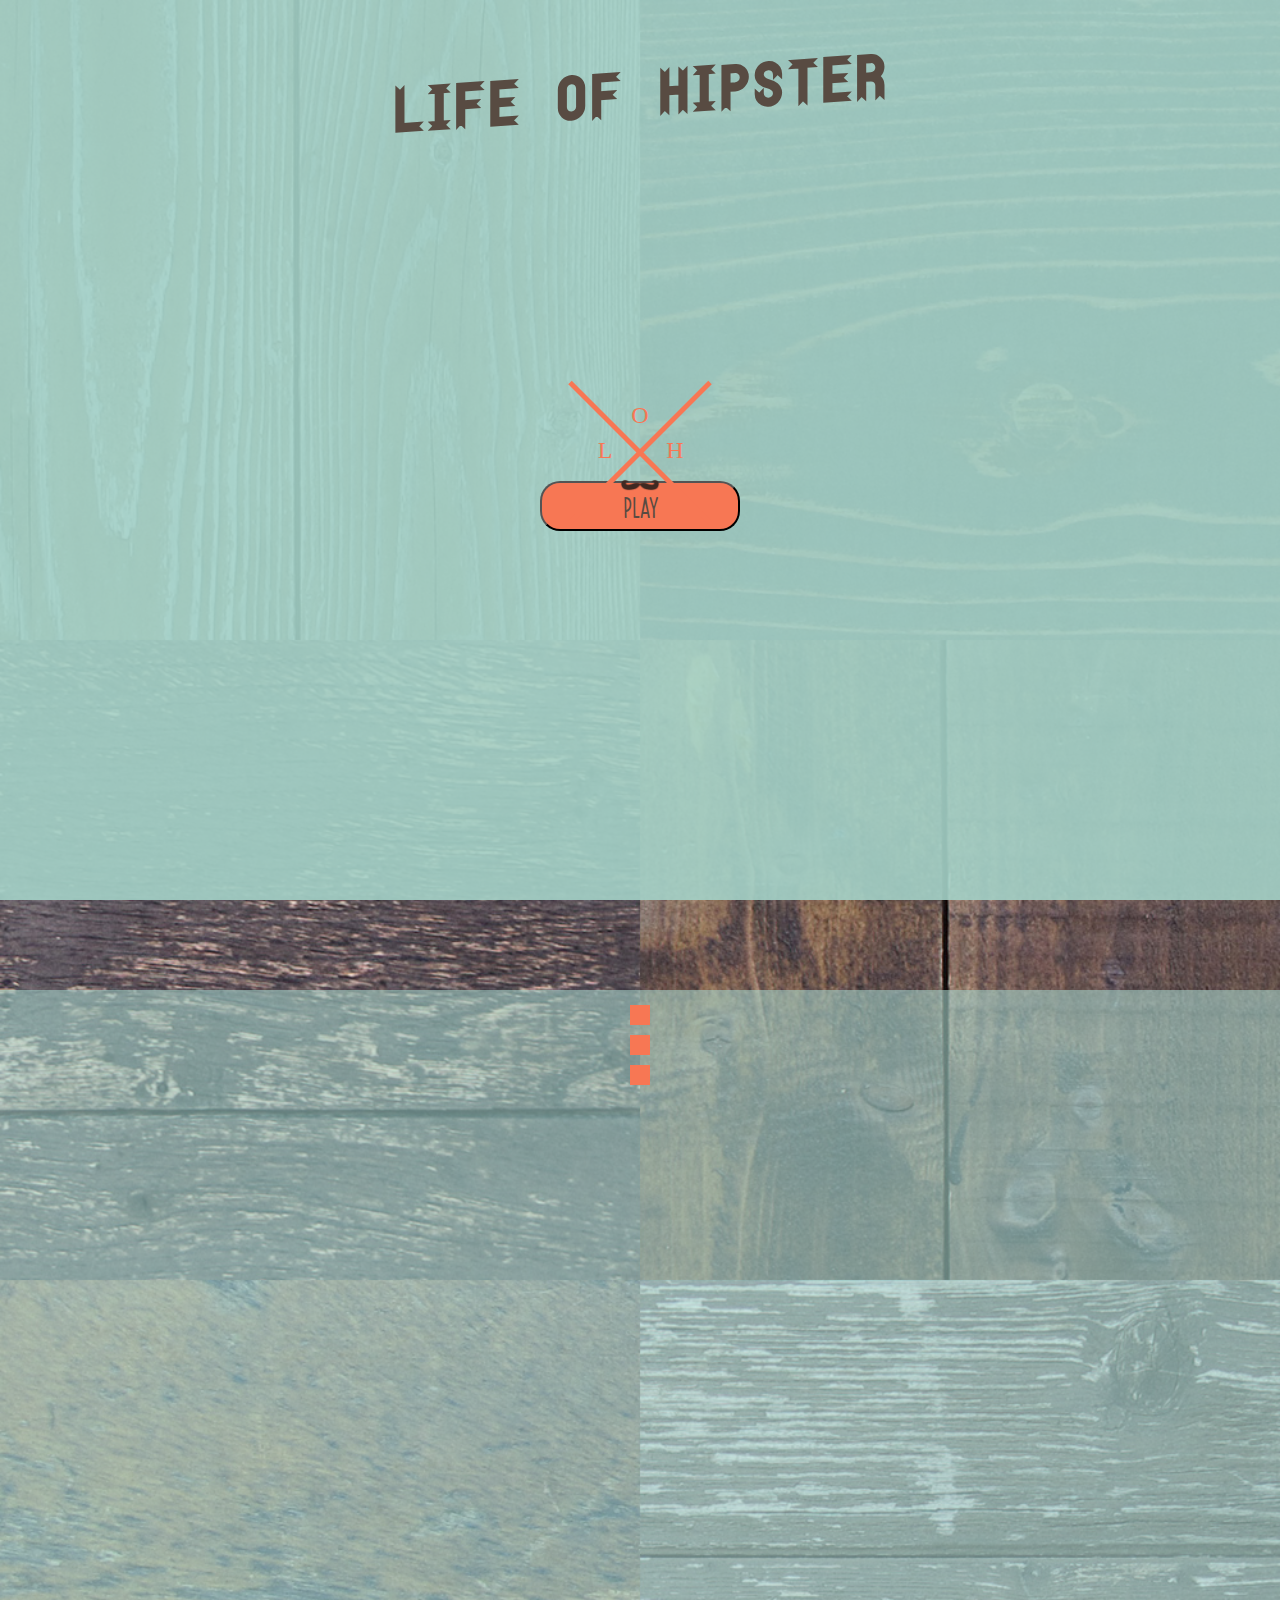
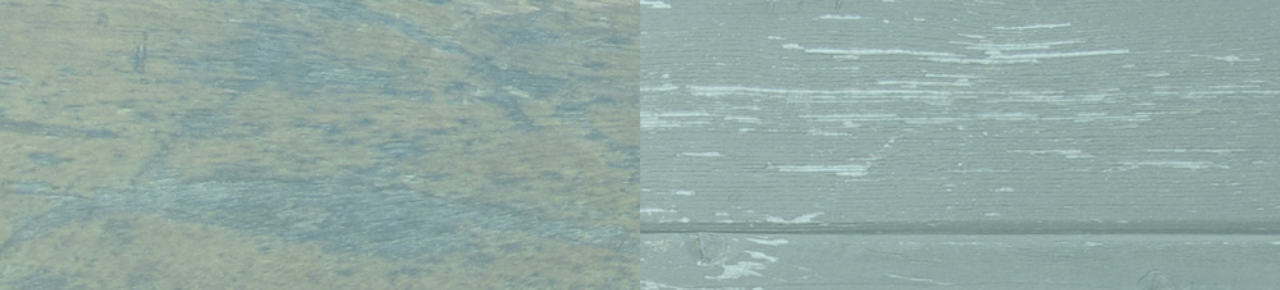
<file: index.html>
<!DOCTYPE html>
<html lang="en">
<head>
    <meta charset="UTF-8">
    <meta name="viewport" content="width=device-width, initial-scale=1.0">
    <meta http-equiv="X-UA-Compatible" content="ie=edge">
    <title>Document</title>
    <link rel="stylesheet" href="styles/style.css">

</head>
<body>
    <section class="intro">
        <div class="jumbotron">
            <div class="cross">
                <div class="logoContainer">
                    <ul>
                        <li class='characters portrait l-q' class='l-q'>L</li>
                        <li class='characters portrait r-q' class='r-q'>H</li>
                        <li class='characters landscape t-q' class='t-q'>O</li>
                        <li class='characters landscape icon b-q' class='b-q'><img src="images/moustache1.svg" alt=""></li>
                    </ul>
                </div>
            </div>
            <div class="headerContainer">
                <h1>Life of Hipster</h1>
            </div>

            <div class="play">
                <a href="#play">
                    <button>play</button>
                </a>
            </div>
        </div>
    </section>
    <section class="gameArea">
        <!-- <div class="scoreBoard">
            Hipsterity: <span class="score"></span>
        </div> -->

        <div class="pictureContainer">
            <div class="picture">
            </div>
        </div>
        <div class="container">

            <div class="field">
                <h2></h2>
                <button class="hidden next">Whats next</button>
                <ul id="play">
                    <li class="option0"></li>
                    <li class="option1"></li>
                    <li class="option2"></li>
                </ul>
            </div>

        </div>
    </section>
    
    <script
    src="https://code.jquery.com/jquery-2.2.4.js"
    integrity="sha256-iT6Q9iMJYuQiMWNd9lDyBUStIq/8PuOW33aOqmvFpqI="
    crossorigin="anonymous"></script>
    <!-- <script src="scripts/data.js"></script> -->
    <script src="scripts/script.js"></script>
</body>
</html>
</file>
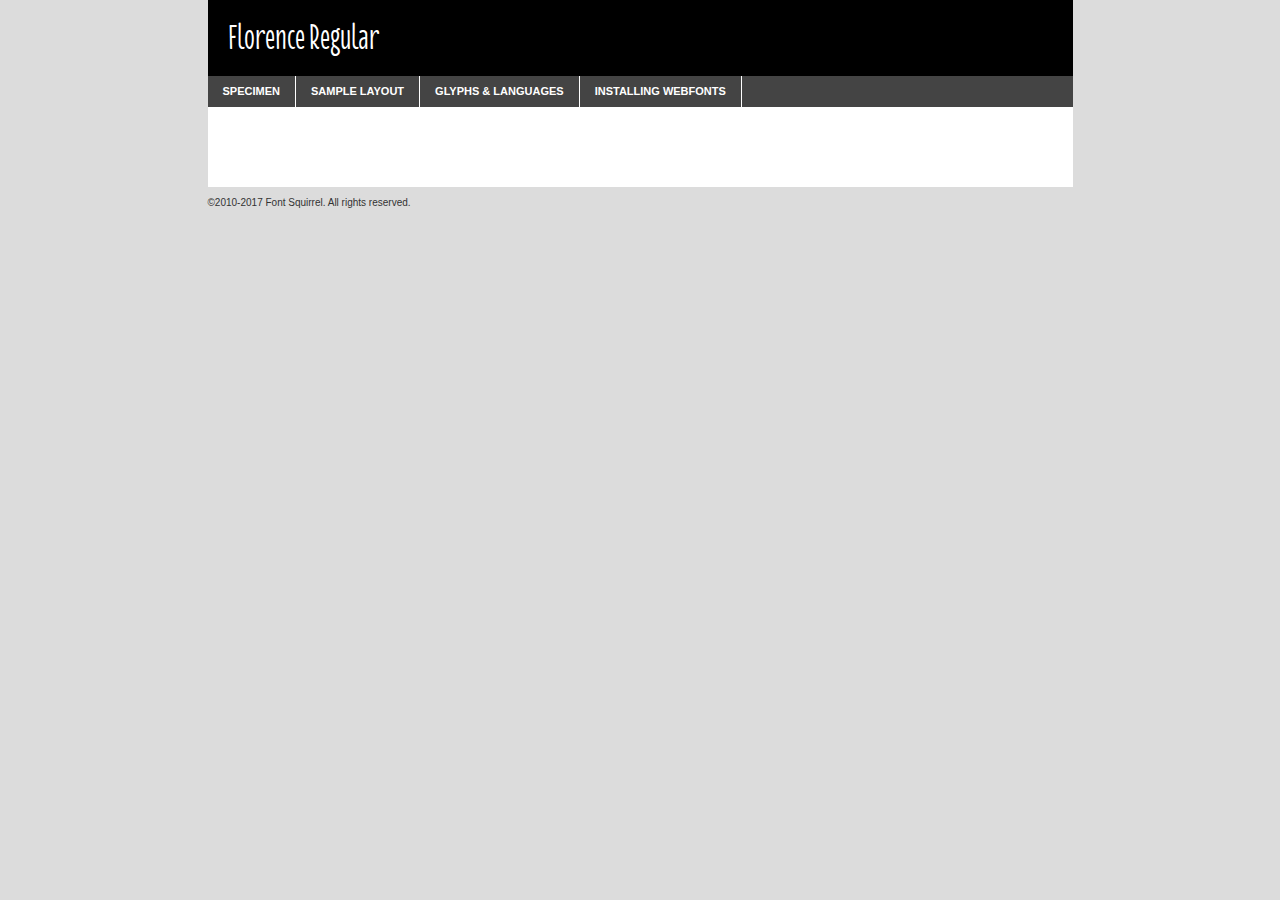
<file: fonts/florence-regular-demo.html>
<!DOCTYPE html PUBLIC "-//W3C//DTD XHTML 1.0 Transitional//EN"
	"http://www.w3.org/TR/xhtml1/DTD/xhtml1-transitional.dtd">

<html xmlns="http://www.w3.org/1999/xhtml" xml:lang="en" lang="en">
<head>
	<meta http-equiv="Content-Type" content="text/html; charset=utf-8" />
	<script src="http://ajax.googleapis.com/ajax/libs/jquery/1.7.2/jquery.min.js" type="text/javascript" charset="utf-8"></script>
	<script type="text/javascript">
	(function($){$.fn.easyTabs=function(option){var param=jQuery.extend({fadeSpeed:"fast",defaultContent:1,activeClass:'active'},option);$(this).each(function(){var thisId="#"+this.id;if(param.defaultContent==''){param.defaultContent=1;}
	if(typeof param.defaultContent=="number")
	{var defaultTab=$(thisId+" .tabs li:eq("+(param.defaultContent-1)+") a").attr('href').substr(1);}else{var defaultTab=param.defaultContent;}
	$(thisId+" .tabs li a").each(function(){var tabToHide=$(this).attr('href').substr(1);$("#"+tabToHide).addClass('easytabs-tab-content');});hideAll();changeContent(defaultTab);function hideAll(){$(thisId+" .easytabs-tab-content").hide();}
	function changeContent(tabId){hideAll();$(thisId+" .tabs li").removeClass(param.activeClass);$(thisId+" .tabs li a[href=#"+tabId+"]").closest('li').addClass(param.activeClass);if(param.fadeSpeed!="none")
	{$(thisId+" #"+tabId).fadeIn(param.fadeSpeed);}else{$(thisId+" #"+tabId).show();}}
	$(thisId+" .tabs li").click(function(){var tabId=$(this).find('a').attr('href').substr(1);changeContent(tabId);return false;});});}})(jQuery);
	</script>
	<link rel="stylesheet" href="specimen_files/specimen_stylesheet.css" type="text/css" charset="utf-8" />
	<link rel="stylesheet" href="stylesheet.css" type="text/css" charset="utf-8" />

	<style type="text/css">
					body{
				font-family: 'florenceregular';
							}
		</style>

	<title>Florence Regular Specimen</title>
	
	
	<script type="text/javascript" charset="utf-8">
		$(document).ready(function() {
			$('#container').easyTabs({defaultContent:1});
		});
	</script>
</head>

<body>
<div id="container">
	<div id="header">
		Florence Regular	</div>
	<ul class="tabs">
		<li><a href="#specimen">Specimen</a></li>
		<li><a href="#layout">Sample Layout</a></li>
				<li><a href="#glyphs">Glyphs &amp; Languages</a></li>
		<li><a href="#installing">Installing Webfonts</a></li>
		
	</ul>
	
	<div id="main_content">

		
			<div id="specimen">
		
				<div class="section">
					<div class="grid12 firstcol">
						<div class="huge">AaBb</div>
					</div>
				</div>
		
				<div class="section">
					<div class="glyph_range">A&#x200B;B&#x200b;C&#x200b;D&#x200b;E&#x200b;F&#x200b;G&#x200b;H&#x200b;I&#x200b;J&#x200b;K&#x200b;L&#x200b;M&#x200b;N&#x200b;O&#x200b;P&#x200b;Q&#x200b;R&#x200b;S&#x200b;T&#x200b;U&#x200b;V&#x200b;W&#x200b;X&#x200b;Y&#x200b;Z&#x200b;a&#x200b;b&#x200b;c&#x200b;d&#x200b;e&#x200b;f&#x200b;g&#x200b;h&#x200b;i&#x200b;j&#x200b;k&#x200b;l&#x200b;m&#x200b;n&#x200b;o&#x200b;p&#x200b;q&#x200b;r&#x200b;s&#x200b;t&#x200b;u&#x200b;v&#x200b;w&#x200b;x&#x200b;y&#x200b;z&#x200b;1&#x200b;2&#x200b;3&#x200b;4&#x200b;5&#x200b;6&#x200b;7&#x200b;8&#x200b;9&#x200b;0&#x200b;&amp;&#x200b;.&#x200b;,&#x200b;?&#x200b;!&#x200b;&#64;&#x200b;(&#x200b;)&#x200b;#&#x200b;$&#x200b;%&#x200b;*&#x200b;+&#x200b;-&#x200b;=&#x200b;:&#x200b;;</div>
				</div>
				<div class="section">
					<div class="grid12 firstcol">
						<table class="sample_table">
							<tr><td>10</td><td class="size10">abcdefghijklmnopqrstuvwxyzABCDEFGHIJKLMNOPQRSTUVWXYZ0123456789abcdefghijklmnopqrstuvwxyzABCDEFGHIJKLMNOPQRSTUVWXYZ0123456789abcdefghijklmnopqrstuvwxyzABCDEFGHIJKLMNOPQRSTUVWXYZ</td></tr>
							<tr><td>11</td><td class="size11">abcdefghijklmnopqrstuvwxyzABCDEFGHIJKLMNOPQRSTUVWXYZ0123456789abcdefghijklmnopqrstuvwxyzABCDEFGHIJKLMNOPQRSTUVWXYZ0123456789abcdefghijklmnopqrstuvwxyzABCDEFGHIJKLMNOPQRSTUVWXYZ</td></tr>
							<tr><td>12</td><td class="size12">abcdefghijklmnopqrstuvwxyzABCDEFGHIJKLMNOPQRSTUVWXYZ0123456789abcdefghijklmnopqrstuvwxyzABCDEFGHIJKLMNOPQRSTUVWXYZ0123456789abcdefghijklmnopqrstuvwxyzABCDEFGHIJKLMNOPQRSTUVWXYZ</td></tr>
							<tr><td>13</td><td class="size13">abcdefghijklmnopqrstuvwxyzABCDEFGHIJKLMNOPQRSTUVWXYZ0123456789abcdefghijklmnopqrstuvwxyzABCDEFGHIJKLMNOPQRSTUVWXYZ0123456789abcdefghijklmnopqrstuvwxyzABCDEFGHIJKLMNOPQRSTUVWXYZ</td></tr>
							<tr><td>14</td><td class="size14">abcdefghijklmnopqrstuvwxyzABCDEFGHIJKLMNOPQRSTUVWXYZ0123456789abcdefghijklmnopqrstuvwxyzABCDEFGHIJKLMNOPQRSTUVWXYZ0123456789abcdefghijklmnopqrstuvwxyzABCDEFGHIJKLMNOPQRSTUVWXYZ</td></tr>
							<tr><td>16</td><td class="size16">abcdefghijklmnopqrstuvwxyzABCDEFGHIJKLMNOPQRSTUVWXYZ0123456789abcdefghijklmnopqrstuvwxyzABCDEFGHIJKLMNOPQRSTUVWXYZ</td></tr>
							<tr><td>18</td><td class="size18">abcdefghijklmnopqrstuvwxyzABCDEFGHIJKLMNOPQRSTUVWXYZ0123456789abcdefghijklmnopqrstuvwxyzABCDEFGHIJKLMNOPQRSTUVWXYZ</td></tr>
							<tr><td>20</td><td class="size20">abcdefghijklmnopqrstuvwxyzABCDEFGHIJKLMNOPQRSTUVWXYZ0123456789abcdefghijklmnopqrstuvwxyzABCDEFGHIJKLMNOPQRSTUVWXYZ</td></tr>
							<tr><td>24</td><td class="size24">abcdefghijklmnopqrstuvwxyzABCDEFGHIJKLMNOPQRSTUVWXYZ0123456789abcdefghijklmnopqrstuvwxyzABCDEFGHIJKLMNOPQRSTUVWXYZ</td></tr>
							<tr><td>30</td><td class="size30">abcdefghijklmnopqrstuvwxyzABCDEFGHIJKLMNOPQRSTUVWXYZ0123456789abcdefghijklmnopqrstuvwxyzABCDEFGHIJKLMNOPQRSTUVWXYZ</td></tr>
							<tr><td>36</td><td class="size36">abcdefghijklmnopqrstuvwxyzABCDEFGHIJKLMNOPQRSTUVWXYZ0123456789abcdefghijklmnopqrstuvwxyzABCDEFGHIJKLMNOPQRSTUVWXYZ</td></tr>
							<tr><td>48</td><td class="size48">abcdefghijklmnopqrstuvwxyzABCDEFGHIJKLMNOPQRSTUVWXYZ0123456789abcdefghijklmnopqrstuvwxyzABCDEFGHIJKLMNOPQRSTUVWXYZ</td></tr>
							<tr><td>60</td><td class="size60">abcdefghijklmnopqrstuvwxyzABCDEFGHIJKLMNOPQRSTUVWXYZ0123456789abcdefghijklmnopqrstuvwxyzABCDEFGHIJKLMNOPQRSTUVWXYZ</td></tr>
							<tr><td>72</td><td class="size72">abcdefghijklmnopqrstuvwxyzABCDEFGHIJKLMNOPQRSTUVWXYZ0123456789abcdefghijklmnopqrstuvwxyzABCDEFGHIJKLMNOPQRSTUVWXYZ</td></tr>
							<tr><td>90</td><td class="size90">abcdefghijklmnopqrstuvwxyzABCDEFGHIJKLMNOPQRSTUVWXYZ0123456789abcdefghijklmnopqrstuvwxyzABCDEFGHIJKLMNOPQRSTUVWXYZ</td></tr>
						</table>
				
					</div>
			
				</div>
		
		
		
								<div class="section" id="bodycomparison">


										<div id="xheight">
				<div class="fontbody">&#x25FC;&#x25FC;&#x25FC;&#x25FC;&#x25FC;&#x25FC;&#x25FC;&#x25FC;&#x25FC;&#x25FC;&#x25FC;&#x25FC;&#x25FC;&#x25FC;&#x25FC;&#x25FC;&#x25FC;&#x25FC;&#x25FC;&#x25FC;&#x25FC;&#x25FC;&#x25FC;&#x25FC;&#x25FC;&#x25FC;&#x25FC;&#x25FC;&#x25FC;&#x25FC;&#x25FC;&#x25FC;&#x25FC;&#x25FC;&#x25FC;&#x25FC;&#x25FC;&#x25FC;&#x25FC;&#x25FC;&#x25FC;&#x25FC;&#x25FC;&#x25FC;&#x25FC;&#x25FC;&#x25FC;&#x25FC;&#x25FC;&#x25FC;&#x25FC;&#x25FC;&#x25FC;&#x25FC;&#x25FC;&#x25FC;&#x25FC;&#x25FC;&#x25FC;&#x25FC;&#x25FC;&#x25FC;&#x25FC;&#x25FC;&#x25FC;&#x25FC;&#x25FC;&#x25FC;&#x25FC;&#x25FC;&#x25FC;&#x25FC;&#x25FC;&#x25FC;&#x25FC;&#x25FC;&#x25FC;&#x25FC;&#x25FC;&#x25FC;&#x25FC;&#x25FC;&#x25FC;&#x25FC;&#x25FC;&#x25FC;&#x25FC;&#x25FC;&#x25FC;&#x25FC;&#x25FC;&#x25FC;&#x25FC;&#x25FC;&#x25FC;&#x25FC;&#x25FC;&#x25FC;&#x25FC;body</div><div class="arialbody">body</div><div class="verdanabody">body</div><div class="georgiabody">body</div></div>
										<div class="fontbody" style="z-index:1">
											body<span>Florence Regular</span>
										</div>
										<div class="arialbody" style="z-index:1">
											body<span>Arial</span>
										</div>
										<div class="verdanabody" style="z-index:1">
											body<span>Verdana</span>
										</div>
										<div class="georgiabody" style="z-index:1">
											body<span>Georgia</span>
										</div>



								</div>
		
		
				<div class="section psample psample_row1" id="">
					
					<div class="grid2 firstcol">
						<p class="size10"><span>10.</span>Aenean lacinia bibendum nulla sed consectetur. Fusce dapibus, tellus ac cursus commodo, tortor mauris condimentum nibh, ut fermentum massa justo sit amet risus. Nullam id dolor id nibh ultricies vehicula ut id elit. Cum sociis natoque penatibus et magnis dis parturient montes, nascetur ridiculus mus. Nulla vitae elit libero, a pharetra augue.</p>
			
					</div>
					<div class="grid3">
						<p class="size11"><span>11.</span>Aenean lacinia bibendum nulla sed consectetur. Fusce dapibus, tellus ac cursus commodo, tortor mauris condimentum nibh, ut fermentum massa justo sit amet risus. Nullam id dolor id nibh ultricies vehicula ut id elit. Cum sociis natoque penatibus et magnis dis parturient montes, nascetur ridiculus mus. Nulla vitae elit libero, a pharetra augue.</p>
			
					</div>
					<div class="grid3">
						<p class="size12"><span>12.</span>Aenean lacinia bibendum nulla sed consectetur. Fusce dapibus, tellus ac cursus commodo, tortor mauris condimentum nibh, ut fermentum massa justo sit amet risus. Nullam id dolor id nibh ultricies vehicula ut id elit. Cum sociis natoque penatibus et magnis dis parturient montes, nascetur ridiculus mus. Nulla vitae elit libero, a pharetra augue.</p>
			
					</div>
					<div class="grid4">
						<p class="size13"><span>13.</span>Aenean lacinia bibendum nulla sed consectetur. Fusce dapibus, tellus ac cursus commodo, tortor mauris condimentum nibh, ut fermentum massa justo sit amet risus. Nullam id dolor id nibh ultricies vehicula ut id elit. Cum sociis natoque penatibus et magnis dis parturient montes, nascetur ridiculus mus. Nulla vitae elit libero, a pharetra augue.</p>
			
					</div>
					<div class="white_blend"></div>
					
				</div>
				<div class="section psample psample_row2" id="">
					<div class="grid3 firstcol">
						<p class="size14"><span>14.</span>Aenean lacinia bibendum nulla sed consectetur. Fusce dapibus, tellus ac cursus commodo, tortor mauris condimentum nibh, ut fermentum massa justo sit amet risus. Nullam id dolor id nibh ultricies vehicula ut id elit. Cum sociis natoque penatibus et magnis dis parturient montes, nascetur ridiculus mus. Nulla vitae elit libero, a pharetra augue.</p>
			
					</div>
					<div class="grid4">
						<p class="size16"><span>16.</span>Aenean lacinia bibendum nulla sed consectetur. Fusce dapibus, tellus ac cursus commodo, tortor mauris condimentum nibh, ut fermentum massa justo sit amet risus. Nullam id dolor id nibh ultricies vehicula ut id elit. Cum sociis natoque penatibus et magnis dis parturient montes, nascetur ridiculus mus. Nulla vitae elit libero, a pharetra augue.</p>
			
					</div>
					<div class="grid5">
						<p class="size18"><span>18.</span>Aenean lacinia bibendum nulla sed consectetur. Fusce dapibus, tellus ac cursus commodo, tortor mauris condimentum nibh, ut fermentum massa justo sit amet risus. Nullam id dolor id nibh ultricies vehicula ut id elit. Cum sociis natoque penatibus et magnis dis parturient montes, nascetur ridiculus mus. Nulla vitae elit libero, a pharetra augue.</p>
			
					</div>

					<div class="white_blend"></div>

				</div>
				
				<div class="section psample psample_row3" id="">
					<div class="grid5 firstcol">
						<p class="size20"><span>20.</span>Aenean lacinia bibendum nulla sed consectetur. Fusce dapibus, tellus ac cursus commodo, tortor mauris condimentum nibh, ut fermentum massa justo sit amet risus. Nullam id dolor id nibh ultricies vehicula ut id elit. Cum sociis natoque penatibus et magnis dis parturient montes, nascetur ridiculus mus. Nulla vitae elit libero, a pharetra augue.</p>
					</div>
					<div class="grid7">
						<p class="size24"><span>24.</span>Aenean lacinia bibendum nulla sed consectetur. Fusce dapibus, tellus ac cursus commodo, tortor mauris condimentum nibh, ut fermentum massa justo sit amet risus. Nullam id dolor id nibh ultricies vehicula ut id elit. Cum sociis natoque penatibus et magnis dis parturient montes, nascetur ridiculus mus. Nulla vitae elit libero, a pharetra augue.</p>
					</div>
					
					<div class="white_blend"></div>
					
				</div>
				
				<div class="section psample psample_row4" id="">
					<div class="grid12 firstcol">
						<p class="size30"><span>30.</span>Aenean lacinia bibendum nulla sed consectetur. Fusce dapibus, tellus ac cursus commodo, tortor mauris condimentum nibh, ut fermentum massa justo sit amet risus. Nullam id dolor id nibh ultricies vehicula ut id elit. Cum sociis natoque penatibus et magnis dis parturient montes, nascetur ridiculus mus. Nulla vitae elit libero, a pharetra augue.</p>
					</div>
					<div class="white_blend"></div>
					
				</div>
				
				
				
				<div class="section psample psample_row1 fullreverse">
					<div class="grid2 firstcol">
						<p class="size10"><span>10.</span>Aenean lacinia bibendum nulla sed consectetur. Fusce dapibus, tellus ac cursus commodo, tortor mauris condimentum nibh, ut fermentum massa justo sit amet risus. Nullam id dolor id nibh ultricies vehicula ut id elit. Cum sociis natoque penatibus et magnis dis parturient montes, nascetur ridiculus mus. Nulla vitae elit libero, a pharetra augue.</p>
			
					</div>
					<div class="grid3">
						<p class="size11"><span>11.</span>Aenean lacinia bibendum nulla sed consectetur. Fusce dapibus, tellus ac cursus commodo, tortor mauris condimentum nibh, ut fermentum massa justo sit amet risus. Nullam id dolor id nibh ultricies vehicula ut id elit. Cum sociis natoque penatibus et magnis dis parturient montes, nascetur ridiculus mus. Nulla vitae elit libero, a pharetra augue.</p>
			
					</div>
					<div class="grid3">
						<p class="size12"><span>12.</span>Aenean lacinia bibendum nulla sed consectetur. Fusce dapibus, tellus ac cursus commodo, tortor mauris condimentum nibh, ut fermentum massa justo sit amet risus. Nullam id dolor id nibh ultricies vehicula ut id elit. Cum sociis natoque penatibus et magnis dis parturient montes, nascetur ridiculus mus. Nulla vitae elit libero, a pharetra augue.</p>
			
					</div>
					<div class="grid4">
						<p class="size13"><span>13.</span>Aenean lacinia bibendum nulla sed consectetur. Fusce dapibus, tellus ac cursus commodo, tortor mauris condimentum nibh, ut fermentum massa justo sit amet risus. Nullam id dolor id nibh ultricies vehicula ut id elit. Cum sociis natoque penatibus et magnis dis parturient montes, nascetur ridiculus mus. Nulla vitae elit libero, a pharetra augue.</p>
			
					</div>
					<div class="black_blend"></div>
					
				</div>
				
				<div class="section psample psample_row2 fullreverse">
					<div class="grid3 firstcol">
						<p class="size14"><span>14.</span>Aenean lacinia bibendum nulla sed consectetur. Fusce dapibus, tellus ac cursus commodo, tortor mauris condimentum nibh, ut fermentum massa justo sit amet risus. Nullam id dolor id nibh ultricies vehicula ut id elit. Cum sociis natoque penatibus et magnis dis parturient montes, nascetur ridiculus mus. Nulla vitae elit libero, a pharetra augue.</p>
			
					</div>
					<div class="grid4">
						<p class="size16"><span>16.</span>Aenean lacinia bibendum nulla sed consectetur. Fusce dapibus, tellus ac cursus commodo, tortor mauris condimentum nibh, ut fermentum massa justo sit amet risus. Nullam id dolor id nibh ultricies vehicula ut id elit. Cum sociis natoque penatibus et magnis dis parturient montes, nascetur ridiculus mus. Nulla vitae elit libero, a pharetra augue.</p>
			
					</div>
					<div class="grid5">
						<p class="size18"><span>18.</span>Aenean lacinia bibendum nulla sed consectetur. Fusce dapibus, tellus ac cursus commodo, tortor mauris condimentum nibh, ut fermentum massa justo sit amet risus. Nullam id dolor id nibh ultricies vehicula ut id elit. Cum sociis natoque penatibus et magnis dis parturient montes, nascetur ridiculus mus. Nulla vitae elit libero, a pharetra augue.</p>
			
					</div>
					<div class="black_blend"></div>

				</div>
				
				<div class="section psample fullreverse psample_row3" id="">
					<div class="grid5 firstcol">
						<p class="size20"><span>20.</span>Aenean lacinia bibendum nulla sed consectetur. Fusce dapibus, tellus ac cursus commodo, tortor mauris condimentum nibh, ut fermentum massa justo sit amet risus. Nullam id dolor id nibh ultricies vehicula ut id elit. Cum sociis natoque penatibus et magnis dis parturient montes, nascetur ridiculus mus. Nulla vitae elit libero, a pharetra augue.</p>
					</div>
					<div class="grid7">
						<p class="size24"><span>24.</span>Aenean lacinia bibendum nulla sed consectetur. Fusce dapibus, tellus ac cursus commodo, tortor mauris condimentum nibh, ut fermentum massa justo sit amet risus. Nullam id dolor id nibh ultricies vehicula ut id elit. Cum sociis natoque penatibus et magnis dis parturient montes, nascetur ridiculus mus. Nulla vitae elit libero, a pharetra augue.</p>
					</div>
					
					<div class="black_blend"></div>
					
				</div>
				
				<div class="section psample fullreverse psample_row4" id="" style="border-bottom: 20px #000 solid;">
					<div class="grid12 firstcol">
						<p class="size30"><span>30.</span>Aenean lacinia bibendum nulla sed consectetur. Fusce dapibus, tellus ac cursus commodo, tortor mauris condimentum nibh, ut fermentum massa justo sit amet risus. Nullam id dolor id nibh ultricies vehicula ut id elit. Cum sociis natoque penatibus et magnis dis parturient montes, nascetur ridiculus mus. Nulla vitae elit libero, a pharetra augue.</p>
					</div>
					<div class="black_blend"></div>
					
				</div>
				
				
				
				
			</div>
			
			<div id="layout">
				
				<div class="section">
					
					<div class="grid12 firstcol">
						<h1>Lorem Ipsum Dolor</h1>
						<h2>Etiam porta sem malesuada magna mollis euismod</h2>
						
						<p class="byline">By <a href="#link">Aenean Lacinia</a></p>
					</div>
				</div>
				<div class="section">
					<div class="grid8 firstcol">
						<p class="large">Donec sed odio dui. Morbi leo risus, porta ac consectetur ac, vestibulum at eros. Fusce dapibus, tellus ac cursus commodo, tortor mauris condimentum nibh, ut fermentum massa justo sit amet risus. </p>

						
						<h3>Pellentesque ornare sem</h3>

						<p>Maecenas sed diam eget risus varius blandit sit amet non magna. Maecenas faucibus mollis interdum. Donec ullamcorper nulla non metus auctor fringilla. Nullam id dolor id nibh ultricies vehicula ut id elit. Nullam id dolor id nibh ultricies vehicula ut id elit. </p>

						<p>Aenean eu leo quam. Pellentesque ornare sem lacinia quam venenatis vestibulum. Lorem ipsum dolor sit amet, consectetur adipiscing elit. Cum sociis natoque penatibus et magnis dis parturient montes, nascetur ridiculus mus. </p>

						<p>Nulla vitae elit libero, a pharetra augue. Praesent commodo cursus magna, vel scelerisque nisl consectetur et. Aenean lacinia bibendum nulla sed consectetur. </p>

						<p>Nullam quis risus eget urna mollis ornare vel eu leo. Nullam quis risus eget urna mollis ornare vel eu leo. Maecenas sed diam eget risus varius blandit sit amet non magna. Donec ullamcorper nulla non metus auctor fringilla. </p>

						<h3>Cras mattis consectetur</h3>

						<p>Aenean eu leo quam. Pellentesque ornare sem lacinia quam venenatis vestibulum. Aenean lacinia bibendum nulla sed consectetur. Integer posuere erat a ante venenatis dapibus posuere velit aliquet. Cras mattis consectetur purus sit amet fermentum. </p>

						<p>Nullam id dolor id nibh ultricies vehicula ut id elit. Nullam quis risus eget urna mollis ornare vel eu leo. Cras mattis consectetur purus sit amet fermentum.</p>
					</div>
					
					<div class="grid4 sidebar">
						
						<div class="box reverse">
							<p class="last">Nullam quis risus eget urna mollis ornare vel eu leo. Donec ullamcorper nulla non metus auctor fringilla. Cras mattis consectetur purus sit amet fermentum. Sed posuere consectetur est at lobortis. Lorem ipsum dolor sit amet, consectetur adipiscing elit. </p>
						</div>
						
						<p class="caption">Maecenas sed diam eget risus varius.</p>

						<p>Vestibulum id ligula porta felis euismod semper. Integer posuere erat a ante venenatis dapibus posuere velit aliquet. Vestibulum id ligula porta felis euismod semper. Sed posuere consectetur est at lobortis. Maecenas sed diam eget risus varius blandit sit amet non magna. Fusce dapibus, tellus ac cursus commodo, tortor mauris condimentum nibh, ut fermentum massa justo sit amet risus. </p>

					

						<p>Duis mollis, est non commodo luctus, nisi erat porttitor ligula, eget lacinia odio sem nec elit. Aenean lacinia bibendum nulla sed consectetur. Vivamus sagittis lacus vel augue laoreet rutrum faucibus dolor auctor. Aenean lacinia bibendum nulla sed consectetur. Nullam quis risus eget urna mollis ornare vel eu leo. </p>

						<p>Praesent commodo cursus magna, vel scelerisque nisl consectetur et. Donec ullamcorper nulla non metus auctor fringilla. Maecenas faucibus mollis interdum. Fusce dapibus, tellus ac cursus commodo, tortor mauris condimentum nibh, ut fermentum massa justo sit amet risus. </p>

					</div>
				</div>
				
			</div>


			



		<div id="glyphs">
			<div class="section">
				<div class="grid12 firstcol">
			
				<h1>Language Support</h1>
				<p>The subset of Florence Regular in this kit supports the following languages:<br />
			
					Albanian, Basque, Breton, Chamorro, Danish, Dutch, English, Faroese, Finnish, French, Frisian, Galician, German, Icelandic, Italian, Malagasy, Norwegian, Portuguese, Spanish, Alsatian, Aragonese, Arapaho, Arrernte, Asturian, Aymara, Bislama, Cebuano, Corsican, Fijian, French_creole, Genoese, Gilbertese, Greenlandic, Haitian_creole, Hiligaynon, Hmong, Hopi, Ibanag, Iloko_ilokano, Indonesian, Interglossa_glosa, Interlingua, Irish_gaelic, Jerriais, Lojban, Lombard, Luxembourgeois, Manx, Mohawk, Norfolk_pitcairnese, Occitan, Oromo, Pangasinan, Papiamento, Piedmontese, Potawatomi, Rhaeto-romance, Romansh, Rotokas, Sami_lule, Samoan, Sardinian, Scots_gaelic, Seychelles_creole, Shona, Sicilian, Somali, Southern_ndebele, Swahili, Swati_swazi, Tagalog_filipino_pilipino, Tetum, Tok_pisin, Uyghur_latinized, Volapuk, Walloon, Warlpiri, Xhosa, Yapese, Zulu, Latinbasic, Demo				</p>
				<h1>Glyph Chart</h1>
				<p>The subset of Florence Regular in this kit includes all the glyphs listed below. Unicode entities are included above each glyph to help you insert individual characters into your layout.</p>
				<div id="glyph_chart">
			
																				 <div><p>&amp;#32;</p>&#32;</div>
																				 <div><p>&amp;#33;</p>&#33;</div>
																				 <div><p>&amp;#34;</p>&#34;</div>
																				 <div><p>&amp;#35;</p>&#35;</div>
																				 <div><p>&amp;#36;</p>&#36;</div>
																				 <div><p>&amp;#37;</p>&#37;</div>
																				 <div><p>&amp;#38;</p>&#38;</div>
																				 <div><p>&amp;#39;</p>&#39;</div>
																				 <div><p>&amp;#40;</p>&#40;</div>
																				 <div><p>&amp;#41;</p>&#41;</div>
																				 <div><p>&amp;#42;</p>&#42;</div>
																				 <div><p>&amp;#43;</p>&#43;</div>
																				 <div><p>&amp;#44;</p>&#44;</div>
																				 <div><p>&amp;#45;</p>&#45;</div>
																				 <div><p>&amp;#46;</p>&#46;</div>
																				 <div><p>&amp;#47;</p>&#47;</div>
																				 <div><p>&amp;#48;</p>&#48;</div>
																				 <div><p>&amp;#49;</p>&#49;</div>
																				 <div><p>&amp;#50;</p>&#50;</div>
																				 <div><p>&amp;#51;</p>&#51;</div>
																				 <div><p>&amp;#52;</p>&#52;</div>
																				 <div><p>&amp;#53;</p>&#53;</div>
																				 <div><p>&amp;#54;</p>&#54;</div>
																				 <div><p>&amp;#55;</p>&#55;</div>
																				 <div><p>&amp;#56;</p>&#56;</div>
																				 <div><p>&amp;#57;</p>&#57;</div>
																				 <div><p>&amp;#58;</p>&#58;</div>
																				 <div><p>&amp;#59;</p>&#59;</div>
																				 <div><p>&amp;#60;</p>&#60;</div>
																				 <div><p>&amp;#61;</p>&#61;</div>
																				 <div><p>&amp;#62;</p>&#62;</div>
																				 <div><p>&amp;#63;</p>&#63;</div>
																				 <div><p>&amp;#64;</p>&#64;</div>
																				 <div><p>&amp;#65;</p>&#65;</div>
																				 <div><p>&amp;#66;</p>&#66;</div>
																				 <div><p>&amp;#67;</p>&#67;</div>
																				 <div><p>&amp;#68;</p>&#68;</div>
																				 <div><p>&amp;#69;</p>&#69;</div>
																				 <div><p>&amp;#70;</p>&#70;</div>
																				 <div><p>&amp;#71;</p>&#71;</div>
																				 <div><p>&amp;#72;</p>&#72;</div>
																				 <div><p>&amp;#73;</p>&#73;</div>
																				 <div><p>&amp;#74;</p>&#74;</div>
																				 <div><p>&amp;#75;</p>&#75;</div>
																				 <div><p>&amp;#76;</p>&#76;</div>
																				 <div><p>&amp;#77;</p>&#77;</div>
																				 <div><p>&amp;#78;</p>&#78;</div>
																				 <div><p>&amp;#79;</p>&#79;</div>
																				 <div><p>&amp;#80;</p>&#80;</div>
																				 <div><p>&amp;#81;</p>&#81;</div>
																				 <div><p>&amp;#82;</p>&#82;</div>
																				 <div><p>&amp;#83;</p>&#83;</div>
																				 <div><p>&amp;#84;</p>&#84;</div>
																				 <div><p>&amp;#85;</p>&#85;</div>
																				 <div><p>&amp;#86;</p>&#86;</div>
																				 <div><p>&amp;#87;</p>&#87;</div>
																				 <div><p>&amp;#88;</p>&#88;</div>
																				 <div><p>&amp;#89;</p>&#89;</div>
																				 <div><p>&amp;#90;</p>&#90;</div>
																				 <div><p>&amp;#91;</p>&#91;</div>
																				 <div><p>&amp;#92;</p>&#92;</div>
																				 <div><p>&amp;#93;</p>&#93;</div>
																				 <div><p>&amp;#95;</p>&#95;</div>
																				 <div><p>&amp;#96;</p>&#96;</div>
																				 <div><p>&amp;#97;</p>&#97;</div>
																				 <div><p>&amp;#98;</p>&#98;</div>
																				 <div><p>&amp;#99;</p>&#99;</div>
																				 <div><p>&amp;#100;</p>&#100;</div>
																				 <div><p>&amp;#101;</p>&#101;</div>
																				 <div><p>&amp;#102;</p>&#102;</div>
																				 <div><p>&amp;#103;</p>&#103;</div>
																				 <div><p>&amp;#104;</p>&#104;</div>
																				 <div><p>&amp;#105;</p>&#105;</div>
																				 <div><p>&amp;#106;</p>&#106;</div>
																				 <div><p>&amp;#107;</p>&#107;</div>
																				 <div><p>&amp;#108;</p>&#108;</div>
																				 <div><p>&amp;#109;</p>&#109;</div>
																				 <div><p>&amp;#110;</p>&#110;</div>
																				 <div><p>&amp;#111;</p>&#111;</div>
																				 <div><p>&amp;#112;</p>&#112;</div>
																				 <div><p>&amp;#113;</p>&#113;</div>
																				 <div><p>&amp;#114;</p>&#114;</div>
																				 <div><p>&amp;#115;</p>&#115;</div>
																				 <div><p>&amp;#116;</p>&#116;</div>
																				 <div><p>&amp;#117;</p>&#117;</div>
																				 <div><p>&amp;#118;</p>&#118;</div>
																				 <div><p>&amp;#119;</p>&#119;</div>
																				 <div><p>&amp;#120;</p>&#120;</div>
																				 <div><p>&amp;#121;</p>&#121;</div>
																				 <div><p>&amp;#122;</p>&#122;</div>
																				 <div><p>&amp;#123;</p>&#123;</div>
																				 <div><p>&amp;#124;</p>&#124;</div>
																				 <div><p>&amp;#125;</p>&#125;</div>
																				 <div><p>&amp;#160;</p>&#160;</div>
																				 <div><p>&amp;#161;</p>&#161;</div>
																				 <div><p>&amp;#162;</p>&#162;</div>
																				 <div><p>&amp;#163;</p>&#163;</div>
																				 <div><p>&amp;#165;</p>&#165;</div>
																				 <div><p>&amp;#166;</p>&#166;</div>
																				 <div><p>&amp;#167;</p>&#167;</div>
																				 <div><p>&amp;#168;</p>&#168;</div>
																				 <div><p>&amp;#169;</p>&#169;</div>
																				 <div><p>&amp;#170;</p>&#170;</div>
																				 <div><p>&amp;#171;</p>&#171;</div>
																				 <div><p>&amp;#173;</p>&#173;</div>
																				 <div><p>&amp;#174;</p>&#174;</div>
																				 <div><p>&amp;#175;</p>&#175;</div>
																				 <div><p>&amp;#176;</p>&#176;</div>
																				 <div><p>&amp;#177;</p>&#177;</div>
																				 <div><p>&amp;#178;</p>&#178;</div>
																				 <div><p>&amp;#179;</p>&#179;</div>
																				 <div><p>&amp;#180;</p>&#180;</div>
																				 <div><p>&amp;#181;</p>&#181;</div>
																				 <div><p>&amp;#183;</p>&#183;</div>
																				 <div><p>&amp;#184;</p>&#184;</div>
																				 <div><p>&amp;#185;</p>&#185;</div>
																				 <div><p>&amp;#186;</p>&#186;</div>
																				 <div><p>&amp;#187;</p>&#187;</div>
																				 <div><p>&amp;#188;</p>&#188;</div>
																				 <div><p>&amp;#189;</p>&#189;</div>
																				 <div><p>&amp;#190;</p>&#190;</div>
																				 <div><p>&amp;#191;</p>&#191;</div>
																				 <div><p>&amp;#192;</p>&#192;</div>
																				 <div><p>&amp;#193;</p>&#193;</div>
																				 <div><p>&amp;#194;</p>&#194;</div>
																				 <div><p>&amp;#195;</p>&#195;</div>
																				 <div><p>&amp;#196;</p>&#196;</div>
																				 <div><p>&amp;#197;</p>&#197;</div>
																				 <div><p>&amp;#198;</p>&#198;</div>
																				 <div><p>&amp;#199;</p>&#199;</div>
																				 <div><p>&amp;#200;</p>&#200;</div>
																				 <div><p>&amp;#201;</p>&#201;</div>
																				 <div><p>&amp;#202;</p>&#202;</div>
																				 <div><p>&amp;#203;</p>&#203;</div>
																				 <div><p>&amp;#204;</p>&#204;</div>
																				 <div><p>&amp;#205;</p>&#205;</div>
																				 <div><p>&amp;#206;</p>&#206;</div>
																				 <div><p>&amp;#207;</p>&#207;</div>
																				 <div><p>&amp;#208;</p>&#208;</div>
																				 <div><p>&amp;#209;</p>&#209;</div>
																				 <div><p>&amp;#210;</p>&#210;</div>
																				 <div><p>&amp;#211;</p>&#211;</div>
																				 <div><p>&amp;#212;</p>&#212;</div>
																				 <div><p>&amp;#213;</p>&#213;</div>
																				 <div><p>&amp;#214;</p>&#214;</div>
																				 <div><p>&amp;#216;</p>&#216;</div>
																				 <div><p>&amp;#217;</p>&#217;</div>
																				 <div><p>&amp;#218;</p>&#218;</div>
																				 <div><p>&amp;#219;</p>&#219;</div>
																				 <div><p>&amp;#220;</p>&#220;</div>
																				 <div><p>&amp;#221;</p>&#221;</div>
																				 <div><p>&amp;#222;</p>&#222;</div>
																				 <div><p>&amp;#223;</p>&#223;</div>
																				 <div><p>&amp;#224;</p>&#224;</div>
																				 <div><p>&amp;#225;</p>&#225;</div>
																				 <div><p>&amp;#226;</p>&#226;</div>
																				 <div><p>&amp;#227;</p>&#227;</div>
																				 <div><p>&amp;#228;</p>&#228;</div>
																				 <div><p>&amp;#229;</p>&#229;</div>
																				 <div><p>&amp;#230;</p>&#230;</div>
																				 <div><p>&amp;#231;</p>&#231;</div>
																				 <div><p>&amp;#232;</p>&#232;</div>
																				 <div><p>&amp;#233;</p>&#233;</div>
																				 <div><p>&amp;#234;</p>&#234;</div>
																				 <div><p>&amp;#235;</p>&#235;</div>
																				 <div><p>&amp;#236;</p>&#236;</div>
																				 <div><p>&amp;#237;</p>&#237;</div>
																				 <div><p>&amp;#238;</p>&#238;</div>
																				 <div><p>&amp;#239;</p>&#239;</div>
																				 <div><p>&amp;#240;</p>&#240;</div>
																				 <div><p>&amp;#241;</p>&#241;</div>
																				 <div><p>&amp;#242;</p>&#242;</div>
																				 <div><p>&amp;#243;</p>&#243;</div>
																				 <div><p>&amp;#244;</p>&#244;</div>
																				 <div><p>&amp;#245;</p>&#245;</div>
																				 <div><p>&amp;#246;</p>&#246;</div>
																				 <div><p>&amp;#247;</p>&#247;</div>
																				 <div><p>&amp;#248;</p>&#248;</div>
																				 <div><p>&amp;#249;</p>&#249;</div>
																				 <div><p>&amp;#250;</p>&#250;</div>
																				 <div><p>&amp;#251;</p>&#251;</div>
																				 <div><p>&amp;#252;</p>&#252;</div>
																				 <div><p>&amp;#253;</p>&#253;</div>
																				 <div><p>&amp;#254;</p>&#254;</div>
																				 <div><p>&amp;#255;</p>&#255;</div>
																				 <div><p>&amp;#338;</p>&#338;</div>
																				 <div><p>&amp;#339;</p>&#339;</div>
																				 <div><p>&amp;#376;</p>&#376;</div>
																				 <div><p>&amp;#710;</p>&#710;</div>
																				 <div><p>&amp;#732;</p>&#732;</div>
																				 <div><p>&amp;#8192;</p>&#8192;</div>
																				 <div><p>&amp;#8193;</p>&#8193;</div>
																				 <div><p>&amp;#8194;</p>&#8194;</div>
																				 <div><p>&amp;#8195;</p>&#8195;</div>
																				 <div><p>&amp;#8196;</p>&#8196;</div>
																				 <div><p>&amp;#8197;</p>&#8197;</div>
																				 <div><p>&amp;#8198;</p>&#8198;</div>
																				 <div><p>&amp;#8199;</p>&#8199;</div>
																				 <div><p>&amp;#8200;</p>&#8200;</div>
																				 <div><p>&amp;#8201;</p>&#8201;</div>
																				 <div><p>&amp;#8202;</p>&#8202;</div>
																				 <div><p>&amp;#8208;</p>&#8208;</div>
																				 <div><p>&amp;#8209;</p>&#8209;</div>
																				 <div><p>&amp;#8210;</p>&#8210;</div>
																				 <div><p>&amp;#8211;</p>&#8211;</div>
																				 <div><p>&amp;#8212;</p>&#8212;</div>
																				 <div><p>&amp;#8216;</p>&#8216;</div>
																				 <div><p>&amp;#8217;</p>&#8217;</div>
																				 <div><p>&amp;#8218;</p>&#8218;</div>
																				 <div><p>&amp;#8220;</p>&#8220;</div>
																				 <div><p>&amp;#8221;</p>&#8221;</div>
																				 <div><p>&amp;#8222;</p>&#8222;</div>
																				 <div><p>&amp;#8226;</p>&#8226;</div>
																				 <div><p>&amp;#8230;</p>&#8230;</div>
																				 <div><p>&amp;#8239;</p>&#8239;</div>
																				 <div><p>&amp;#8249;</p>&#8249;</div>
																				 <div><p>&amp;#8250;</p>&#8250;</div>
																				 <div><p>&amp;#8287;</p>&#8287;</div>
																				 <div><p>&amp;#8364;</p>&#8364;</div>
																				 <div><p>&amp;#8482;</p>&#8482;</div>
																				 <div><p>&amp;#9724;</p>&#9724;</div>
																				 <div><p>&amp;#64257;</p>&#64257;</div>
																				 <div><p>&amp;#64258;</p>&#64258;</div>
																				 <div><p>&amp;#64259;</p>&#64259;</div>
																				 <div><p>&amp;#64260;</p>&#64260;</div>
																																																</div>	
				</div>
		
		
			</div>
		</div>
		
		
		<div id="specs">
			
		</div>
	
		<div id="installing">
			<div class="section">
				<div class="grid7 firstcol">
					<h1>Installing Webfonts</h1>
					
					<p>Webfonts are supported by all major browser platforms but not all in the same way. There are currently four different font formats that must be included in order to target all browsers. This includes TTF, WOFF, EOT and SVG.</p>
					
					<h2>1. Upload your webfonts</h2>
					<p>You must upload your webfont kit to your website. They should be in or near the same directory as your CSS files.</p>
					
					<h2>2. Include the webfont stylesheet</h2>
					<p>A special CSS @font-face declaration helps the various browsers select the appropriate font it needs without causing you a bunch of headaches. Learn more about this syntax by reading the <a href="https://www.fontspring.com/blog/further-hardening-of-the-bulletproof-syntax">Fontspring blog post</a> about it. The code for it is as follows:</p>


<code>
@font-face{ 
	font-family: 'MyWebFont';
	src: url('WebFont.eot');
	src: url('WebFont.eot?#iefix') format('embedded-opentype'),
	     url('WebFont.woff') format('woff'),
	     url('WebFont.ttf') format('truetype'),
	     url('WebFont.svg#webfont') format('svg');
}
</code>

	<p>We've already gone ahead and generated the code for you. All you have to do is link to the stylesheet in your HTML, like this:</p>
	<code>&lt;link rel=&quot;stylesheet&quot; href=&quot;stylesheet.css&quot; type=&quot;text/css&quot; charset=&quot;utf-8&quot; /&gt;</code>

					<h2>3. Modify your own stylesheet</h2>
					<p>To take advantage of your new fonts, you must tell your stylesheet to use them. Look at the original @font-face declaration above and find the property called "font-family." The name linked there will be what you use to reference the font. Prepend that webfont name to the font stack in the "font-family" property, inside the selector you want to change. For example:</p>
<code>p { font-family: 'WebFont', Arial, sans-serif; }</code>

<h2>4. Test</h2>
<p>Getting webfonts to work cross-browser <em>can</em> be tricky. Use the information in the sidebar to help you if you find that fonts aren't loading in a particular browser.</p>
				</div>
				
				<div class="grid5 sidebar">
					<div class="box">
						<h2>Troubleshooting<br />Font-Face Problems</h2>
						<p>Having trouble getting your webfonts to load in your new website? Here are some tips to sort out what might be the problem.</p>

						<h3>Fonts not showing in any browser</h3>

						<p>This sounds like you need to work on the plumbing. You either did not upload the fonts to the correct directory, or you did not link the fonts properly in the CSS. If you've confirmed that all this is correct and you still have a problem, take a look at your .htaccess file and see if requests are getting intercepted.</p>

						<h3>Fonts not loading in iPhone or iPad</h3>

						<p>The most common problem here is that you are serving the fonts from an IIS server. IIS refuses to serve files that have unknown MIME types. If that is the case, you must set the MIME type for SVG to "image/svg+xml" in the server settings. Follow these instructions from Microsoft if you need help.</p>

						<h3>Fonts not loading in Firefox</h3>

						<p>The primary reason for this failure? You are still using a version Firefox older than 3.5. So upgrade already! If that isn't it, then you are very likely serving fonts from a different domain. Firefox requires that all font assets be served from the same domain. Lastly it is possible that you need to add WOFF to your list of MIME types (if you are serving via IIS.)</p>

						<h3>Fonts not loading in IE</h3>

						<p>Are you looking at Internet Explorer on an actual Windows machine or are you cheating by using a service like Adobe BrowserLab? Many of these screenshot services do not render @font-face for IE. Best to test it on a real machine.</p>

						<h3>Fonts not loading in IE9</h3>

						<p>IE9, like Firefox, requires that fonts be served from the same domain as the website. Make sure that is the case.</p>
					</div>
				</div>
			</div>
			
		</div>
	
	</div>
	<div id="footer">
		<p>&copy;2010-2017 Font Squirrel. All rights reserved.</p>
	</div>
</div>
</body>
</html>
</file>
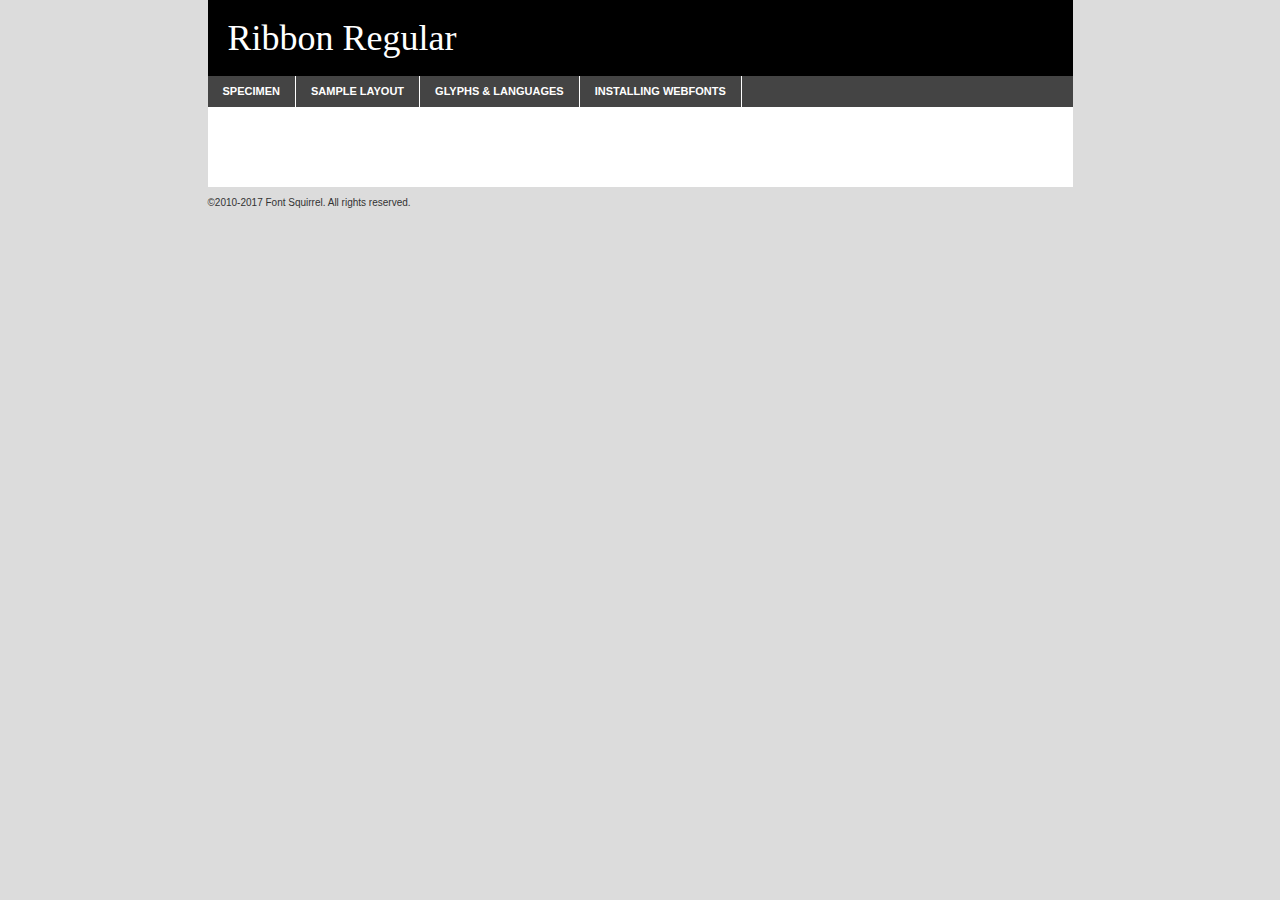
<file: fonts/florence/ribbon_v2_2011-demo.html>
<!DOCTYPE html PUBLIC "-//W3C//DTD XHTML 1.0 Transitional//EN"
	"http://www.w3.org/TR/xhtml1/DTD/xhtml1-transitional.dtd">

<html xmlns="http://www.w3.org/1999/xhtml" xml:lang="en" lang="en">
<head>
	<meta http-equiv="Content-Type" content="text/html; charset=utf-8" />
	<script src="http://ajax.googleapis.com/ajax/libs/jquery/1.7.2/jquery.min.js" type="text/javascript" charset="utf-8"></script>
	<script type="text/javascript">
	(function($){$.fn.easyTabs=function(option){var param=jQuery.extend({fadeSpeed:"fast",defaultContent:1,activeClass:'active'},option);$(this).each(function(){var thisId="#"+this.id;if(param.defaultContent==''){param.defaultContent=1;}
	if(typeof param.defaultContent=="number")
	{var defaultTab=$(thisId+" .tabs li:eq("+(param.defaultContent-1)+") a").attr('href').substr(1);}else{var defaultTab=param.defaultContent;}
	$(thisId+" .tabs li a").each(function(){var tabToHide=$(this).attr('href').substr(1);$("#"+tabToHide).addClass('easytabs-tab-content');});hideAll();changeContent(defaultTab);function hideAll(){$(thisId+" .easytabs-tab-content").hide();}
	function changeContent(tabId){hideAll();$(thisId+" .tabs li").removeClass(param.activeClass);$(thisId+" .tabs li a[href=#"+tabId+"]").closest('li').addClass(param.activeClass);if(param.fadeSpeed!="none")
	{$(thisId+" #"+tabId).fadeIn(param.fadeSpeed);}else{$(thisId+" #"+tabId).show();}}
	$(thisId+" .tabs li").click(function(){var tabId=$(this).find('a').attr('href').substr(1);changeContent(tabId);return false;});});}})(jQuery);
	</script>
	<link rel="stylesheet" href="specimen_files/specimen_stylesheet.css" type="text/css" charset="utf-8" />
	<link rel="stylesheet" href="stylesheet.css" type="text/css" charset="utf-8" />

	<style type="text/css">
					body{
				font-family: 'ribbonregular';
							}
		</style>

	<title>Ribbon Regular Specimen</title>
	
	
	<script type="text/javascript" charset="utf-8">
		$(document).ready(function() {
			$('#container').easyTabs({defaultContent:1});
		});
	</script>
</head>

<body>
<div id="container">
	<div id="header">
		Ribbon Regular	</div>
	<ul class="tabs">
		<li><a href="#specimen">Specimen</a></li>
		<li><a href="#layout">Sample Layout</a></li>
				<li><a href="#glyphs">Glyphs &amp; Languages</a></li>
		<li><a href="#installing">Installing Webfonts</a></li>
		
	</ul>
	
	<div id="main_content">

		
			<div id="specimen">
		
				<div class="section">
					<div class="grid12 firstcol">
						<div class="huge">AaBb</div>
					</div>
				</div>
		
				<div class="section">
					<div class="glyph_range">A&#x200B;B&#x200b;C&#x200b;D&#x200b;E&#x200b;F&#x200b;G&#x200b;H&#x200b;I&#x200b;J&#x200b;K&#x200b;L&#x200b;M&#x200b;N&#x200b;O&#x200b;P&#x200b;Q&#x200b;R&#x200b;S&#x200b;T&#x200b;U&#x200b;V&#x200b;W&#x200b;X&#x200b;Y&#x200b;Z&#x200b;a&#x200b;b&#x200b;c&#x200b;d&#x200b;e&#x200b;f&#x200b;g&#x200b;h&#x200b;i&#x200b;j&#x200b;k&#x200b;l&#x200b;m&#x200b;n&#x200b;o&#x200b;p&#x200b;q&#x200b;r&#x200b;s&#x200b;t&#x200b;u&#x200b;v&#x200b;w&#x200b;x&#x200b;y&#x200b;z&#x200b;1&#x200b;2&#x200b;3&#x200b;4&#x200b;5&#x200b;6&#x200b;7&#x200b;8&#x200b;9&#x200b;0&#x200b;&amp;&#x200b;.&#x200b;,&#x200b;?&#x200b;!&#x200b;&#64;&#x200b;(&#x200b;)&#x200b;#&#x200b;$&#x200b;%&#x200b;*&#x200b;+&#x200b;-&#x200b;=&#x200b;:&#x200b;;</div>
				</div>
				<div class="section">
					<div class="grid12 firstcol">
						<table class="sample_table">
							<tr><td>10</td><td class="size10">abcdefghijklmnopqrstuvwxyzABCDEFGHIJKLMNOPQRSTUVWXYZ0123456789abcdefghijklmnopqrstuvwxyzABCDEFGHIJKLMNOPQRSTUVWXYZ0123456789abcdefghijklmnopqrstuvwxyzABCDEFGHIJKLMNOPQRSTUVWXYZ</td></tr>
							<tr><td>11</td><td class="size11">abcdefghijklmnopqrstuvwxyzABCDEFGHIJKLMNOPQRSTUVWXYZ0123456789abcdefghijklmnopqrstuvwxyzABCDEFGHIJKLMNOPQRSTUVWXYZ0123456789abcdefghijklmnopqrstuvwxyzABCDEFGHIJKLMNOPQRSTUVWXYZ</td></tr>
							<tr><td>12</td><td class="size12">abcdefghijklmnopqrstuvwxyzABCDEFGHIJKLMNOPQRSTUVWXYZ0123456789abcdefghijklmnopqrstuvwxyzABCDEFGHIJKLMNOPQRSTUVWXYZ0123456789abcdefghijklmnopqrstuvwxyzABCDEFGHIJKLMNOPQRSTUVWXYZ</td></tr>
							<tr><td>13</td><td class="size13">abcdefghijklmnopqrstuvwxyzABCDEFGHIJKLMNOPQRSTUVWXYZ0123456789abcdefghijklmnopqrstuvwxyzABCDEFGHIJKLMNOPQRSTUVWXYZ0123456789abcdefghijklmnopqrstuvwxyzABCDEFGHIJKLMNOPQRSTUVWXYZ</td></tr>
							<tr><td>14</td><td class="size14">abcdefghijklmnopqrstuvwxyzABCDEFGHIJKLMNOPQRSTUVWXYZ0123456789abcdefghijklmnopqrstuvwxyzABCDEFGHIJKLMNOPQRSTUVWXYZ0123456789abcdefghijklmnopqrstuvwxyzABCDEFGHIJKLMNOPQRSTUVWXYZ</td></tr>
							<tr><td>16</td><td class="size16">abcdefghijklmnopqrstuvwxyzABCDEFGHIJKLMNOPQRSTUVWXYZ0123456789abcdefghijklmnopqrstuvwxyzABCDEFGHIJKLMNOPQRSTUVWXYZ</td></tr>
							<tr><td>18</td><td class="size18">abcdefghijklmnopqrstuvwxyzABCDEFGHIJKLMNOPQRSTUVWXYZ0123456789abcdefghijklmnopqrstuvwxyzABCDEFGHIJKLMNOPQRSTUVWXYZ</td></tr>
							<tr><td>20</td><td class="size20">abcdefghijklmnopqrstuvwxyzABCDEFGHIJKLMNOPQRSTUVWXYZ0123456789abcdefghijklmnopqrstuvwxyzABCDEFGHIJKLMNOPQRSTUVWXYZ</td></tr>
							<tr><td>24</td><td class="size24">abcdefghijklmnopqrstuvwxyzABCDEFGHIJKLMNOPQRSTUVWXYZ0123456789abcdefghijklmnopqrstuvwxyzABCDEFGHIJKLMNOPQRSTUVWXYZ</td></tr>
							<tr><td>30</td><td class="size30">abcdefghijklmnopqrstuvwxyzABCDEFGHIJKLMNOPQRSTUVWXYZ0123456789abcdefghijklmnopqrstuvwxyzABCDEFGHIJKLMNOPQRSTUVWXYZ</td></tr>
							<tr><td>36</td><td class="size36">abcdefghijklmnopqrstuvwxyzABCDEFGHIJKLMNOPQRSTUVWXYZ0123456789abcdefghijklmnopqrstuvwxyzABCDEFGHIJKLMNOPQRSTUVWXYZ</td></tr>
							<tr><td>48</td><td class="size48">abcdefghijklmnopqrstuvwxyzABCDEFGHIJKLMNOPQRSTUVWXYZ0123456789abcdefghijklmnopqrstuvwxyzABCDEFGHIJKLMNOPQRSTUVWXYZ</td></tr>
							<tr><td>60</td><td class="size60">abcdefghijklmnopqrstuvwxyzABCDEFGHIJKLMNOPQRSTUVWXYZ0123456789abcdefghijklmnopqrstuvwxyzABCDEFGHIJKLMNOPQRSTUVWXYZ</td></tr>
							<tr><td>72</td><td class="size72">abcdefghijklmnopqrstuvwxyzABCDEFGHIJKLMNOPQRSTUVWXYZ0123456789abcdefghijklmnopqrstuvwxyzABCDEFGHIJKLMNOPQRSTUVWXYZ</td></tr>
							<tr><td>90</td><td class="size90">abcdefghijklmnopqrstuvwxyzABCDEFGHIJKLMNOPQRSTUVWXYZ0123456789abcdefghijklmnopqrstuvwxyzABCDEFGHIJKLMNOPQRSTUVWXYZ</td></tr>
						</table>
				
					</div>
			
				</div>
		
		
		
								<div class="section" id="bodycomparison">


										<div id="xheight">
				<div class="fontbody">&#x25FC;&#x25FC;&#x25FC;&#x25FC;&#x25FC;&#x25FC;&#x25FC;&#x25FC;&#x25FC;&#x25FC;&#x25FC;&#x25FC;&#x25FC;&#x25FC;&#x25FC;&#x25FC;&#x25FC;&#x25FC;&#x25FC;&#x25FC;&#x25FC;&#x25FC;&#x25FC;&#x25FC;&#x25FC;&#x25FC;&#x25FC;&#x25FC;&#x25FC;&#x25FC;&#x25FC;&#x25FC;&#x25FC;&#x25FC;&#x25FC;&#x25FC;&#x25FC;&#x25FC;&#x25FC;&#x25FC;&#x25FC;&#x25FC;&#x25FC;&#x25FC;&#x25FC;&#x25FC;&#x25FC;&#x25FC;&#x25FC;&#x25FC;&#x25FC;&#x25FC;&#x25FC;&#x25FC;&#x25FC;&#x25FC;&#x25FC;&#x25FC;&#x25FC;&#x25FC;&#x25FC;&#x25FC;&#x25FC;&#x25FC;&#x25FC;&#x25FC;&#x25FC;&#x25FC;&#x25FC;&#x25FC;&#x25FC;&#x25FC;&#x25FC;&#x25FC;&#x25FC;&#x25FC;&#x25FC;&#x25FC;&#x25FC;&#x25FC;&#x25FC;&#x25FC;&#x25FC;&#x25FC;&#x25FC;&#x25FC;&#x25FC;&#x25FC;&#x25FC;&#x25FC;&#x25FC;&#x25FC;&#x25FC;&#x25FC;&#x25FC;&#x25FC;&#x25FC;&#x25FC;&#x25FC;body</div><div class="arialbody">body</div><div class="verdanabody">body</div><div class="georgiabody">body</div></div>
										<div class="fontbody" style="z-index:1">
											body<span>Ribbon Regular</span>
										</div>
										<div class="arialbody" style="z-index:1">
											body<span>Arial</span>
										</div>
										<div class="verdanabody" style="z-index:1">
											body<span>Verdana</span>
										</div>
										<div class="georgiabody" style="z-index:1">
											body<span>Georgia</span>
										</div>



								</div>
		
		
				<div class="section psample psample_row1" id="">
					
					<div class="grid2 firstcol">
						<p class="size10"><span>10.</span>Aenean lacinia bibendum nulla sed consectetur. Fusce dapibus, tellus ac cursus commodo, tortor mauris condimentum nibh, ut fermentum massa justo sit amet risus. Nullam id dolor id nibh ultricies vehicula ut id elit. Cum sociis natoque penatibus et magnis dis parturient montes, nascetur ridiculus mus. Nulla vitae elit libero, a pharetra augue.</p>
			
					</div>
					<div class="grid3">
						<p class="size11"><span>11.</span>Aenean lacinia bibendum nulla sed consectetur. Fusce dapibus, tellus ac cursus commodo, tortor mauris condimentum nibh, ut fermentum massa justo sit amet risus. Nullam id dolor id nibh ultricies vehicula ut id elit. Cum sociis natoque penatibus et magnis dis parturient montes, nascetur ridiculus mus. Nulla vitae elit libero, a pharetra augue.</p>
			
					</div>
					<div class="grid3">
						<p class="size12"><span>12.</span>Aenean lacinia bibendum nulla sed consectetur. Fusce dapibus, tellus ac cursus commodo, tortor mauris condimentum nibh, ut fermentum massa justo sit amet risus. Nullam id dolor id nibh ultricies vehicula ut id elit. Cum sociis natoque penatibus et magnis dis parturient montes, nascetur ridiculus mus. Nulla vitae elit libero, a pharetra augue.</p>
			
					</div>
					<div class="grid4">
						<p class="size13"><span>13.</span>Aenean lacinia bibendum nulla sed consectetur. Fusce dapibus, tellus ac cursus commodo, tortor mauris condimentum nibh, ut fermentum massa justo sit amet risus. Nullam id dolor id nibh ultricies vehicula ut id elit. Cum sociis natoque penatibus et magnis dis parturient montes, nascetur ridiculus mus. Nulla vitae elit libero, a pharetra augue.</p>
			
					</div>
					<div class="white_blend"></div>
					
				</div>
				<div class="section psample psample_row2" id="">
					<div class="grid3 firstcol">
						<p class="size14"><span>14.</span>Aenean lacinia bibendum nulla sed consectetur. Fusce dapibus, tellus ac cursus commodo, tortor mauris condimentum nibh, ut fermentum massa justo sit amet risus. Nullam id dolor id nibh ultricies vehicula ut id elit. Cum sociis natoque penatibus et magnis dis parturient montes, nascetur ridiculus mus. Nulla vitae elit libero, a pharetra augue.</p>
			
					</div>
					<div class="grid4">
						<p class="size16"><span>16.</span>Aenean lacinia bibendum nulla sed consectetur. Fusce dapibus, tellus ac cursus commodo, tortor mauris condimentum nibh, ut fermentum massa justo sit amet risus. Nullam id dolor id nibh ultricies vehicula ut id elit. Cum sociis natoque penatibus et magnis dis parturient montes, nascetur ridiculus mus. Nulla vitae elit libero, a pharetra augue.</p>
			
					</div>
					<div class="grid5">
						<p class="size18"><span>18.</span>Aenean lacinia bibendum nulla sed consectetur. Fusce dapibus, tellus ac cursus commodo, tortor mauris condimentum nibh, ut fermentum massa justo sit amet risus. Nullam id dolor id nibh ultricies vehicula ut id elit. Cum sociis natoque penatibus et magnis dis parturient montes, nascetur ridiculus mus. Nulla vitae elit libero, a pharetra augue.</p>
			
					</div>

					<div class="white_blend"></div>

				</div>
				
				<div class="section psample psample_row3" id="">
					<div class="grid5 firstcol">
						<p class="size20"><span>20.</span>Aenean lacinia bibendum nulla sed consectetur. Fusce dapibus, tellus ac cursus commodo, tortor mauris condimentum nibh, ut fermentum massa justo sit amet risus. Nullam id dolor id nibh ultricies vehicula ut id elit. Cum sociis natoque penatibus et magnis dis parturient montes, nascetur ridiculus mus. Nulla vitae elit libero, a pharetra augue.</p>
					</div>
					<div class="grid7">
						<p class="size24"><span>24.</span>Aenean lacinia bibendum nulla sed consectetur. Fusce dapibus, tellus ac cursus commodo, tortor mauris condimentum nibh, ut fermentum massa justo sit amet risus. Nullam id dolor id nibh ultricies vehicula ut id elit. Cum sociis natoque penatibus et magnis dis parturient montes, nascetur ridiculus mus. Nulla vitae elit libero, a pharetra augue.</p>
					</div>
					
					<div class="white_blend"></div>
					
				</div>
				
				<div class="section psample psample_row4" id="">
					<div class="grid12 firstcol">
						<p class="size30"><span>30.</span>Aenean lacinia bibendum nulla sed consectetur. Fusce dapibus, tellus ac cursus commodo, tortor mauris condimentum nibh, ut fermentum massa justo sit amet risus. Nullam id dolor id nibh ultricies vehicula ut id elit. Cum sociis natoque penatibus et magnis dis parturient montes, nascetur ridiculus mus. Nulla vitae elit libero, a pharetra augue.</p>
					</div>
					<div class="white_blend"></div>
					
				</div>
				
				
				
				<div class="section psample psample_row1 fullreverse">
					<div class="grid2 firstcol">
						<p class="size10"><span>10.</span>Aenean lacinia bibendum nulla sed consectetur. Fusce dapibus, tellus ac cursus commodo, tortor mauris condimentum nibh, ut fermentum massa justo sit amet risus. Nullam id dolor id nibh ultricies vehicula ut id elit. Cum sociis natoque penatibus et magnis dis parturient montes, nascetur ridiculus mus. Nulla vitae elit libero, a pharetra augue.</p>
			
					</div>
					<div class="grid3">
						<p class="size11"><span>11.</span>Aenean lacinia bibendum nulla sed consectetur. Fusce dapibus, tellus ac cursus commodo, tortor mauris condimentum nibh, ut fermentum massa justo sit amet risus. Nullam id dolor id nibh ultricies vehicula ut id elit. Cum sociis natoque penatibus et magnis dis parturient montes, nascetur ridiculus mus. Nulla vitae elit libero, a pharetra augue.</p>
			
					</div>
					<div class="grid3">
						<p class="size12"><span>12.</span>Aenean lacinia bibendum nulla sed consectetur. Fusce dapibus, tellus ac cursus commodo, tortor mauris condimentum nibh, ut fermentum massa justo sit amet risus. Nullam id dolor id nibh ultricies vehicula ut id elit. Cum sociis natoque penatibus et magnis dis parturient montes, nascetur ridiculus mus. Nulla vitae elit libero, a pharetra augue.</p>
			
					</div>
					<div class="grid4">
						<p class="size13"><span>13.</span>Aenean lacinia bibendum nulla sed consectetur. Fusce dapibus, tellus ac cursus commodo, tortor mauris condimentum nibh, ut fermentum massa justo sit amet risus. Nullam id dolor id nibh ultricies vehicula ut id elit. Cum sociis natoque penatibus et magnis dis parturient montes, nascetur ridiculus mus. Nulla vitae elit libero, a pharetra augue.</p>
			
					</div>
					<div class="black_blend"></div>
					
				</div>
				
				<div class="section psample psample_row2 fullreverse">
					<div class="grid3 firstcol">
						<p class="size14"><span>14.</span>Aenean lacinia bibendum nulla sed consectetur. Fusce dapibus, tellus ac cursus commodo, tortor mauris condimentum nibh, ut fermentum massa justo sit amet risus. Nullam id dolor id nibh ultricies vehicula ut id elit. Cum sociis natoque penatibus et magnis dis parturient montes, nascetur ridiculus mus. Nulla vitae elit libero, a pharetra augue.</p>
			
					</div>
					<div class="grid4">
						<p class="size16"><span>16.</span>Aenean lacinia bibendum nulla sed consectetur. Fusce dapibus, tellus ac cursus commodo, tortor mauris condimentum nibh, ut fermentum massa justo sit amet risus. Nullam id dolor id nibh ultricies vehicula ut id elit. Cum sociis natoque penatibus et magnis dis parturient montes, nascetur ridiculus mus. Nulla vitae elit libero, a pharetra augue.</p>
			
					</div>
					<div class="grid5">
						<p class="size18"><span>18.</span>Aenean lacinia bibendum nulla sed consectetur. Fusce dapibus, tellus ac cursus commodo, tortor mauris condimentum nibh, ut fermentum massa justo sit amet risus. Nullam id dolor id nibh ultricies vehicula ut id elit. Cum sociis natoque penatibus et magnis dis parturient montes, nascetur ridiculus mus. Nulla vitae elit libero, a pharetra augue.</p>
			
					</div>
					<div class="black_blend"></div>

				</div>
				
				<div class="section psample fullreverse psample_row3" id="">
					<div class="grid5 firstcol">
						<p class="size20"><span>20.</span>Aenean lacinia bibendum nulla sed consectetur. Fusce dapibus, tellus ac cursus commodo, tortor mauris condimentum nibh, ut fermentum massa justo sit amet risus. Nullam id dolor id nibh ultricies vehicula ut id elit. Cum sociis natoque penatibus et magnis dis parturient montes, nascetur ridiculus mus. Nulla vitae elit libero, a pharetra augue.</p>
					</div>
					<div class="grid7">
						<p class="size24"><span>24.</span>Aenean lacinia bibendum nulla sed consectetur. Fusce dapibus, tellus ac cursus commodo, tortor mauris condimentum nibh, ut fermentum massa justo sit amet risus. Nullam id dolor id nibh ultricies vehicula ut id elit. Cum sociis natoque penatibus et magnis dis parturient montes, nascetur ridiculus mus. Nulla vitae elit libero, a pharetra augue.</p>
					</div>
					
					<div class="black_blend"></div>
					
				</div>
				
				<div class="section psample fullreverse psample_row4" id="" style="border-bottom: 20px #000 solid;">
					<div class="grid12 firstcol">
						<p class="size30"><span>30.</span>Aenean lacinia bibendum nulla sed consectetur. Fusce dapibus, tellus ac cursus commodo, tortor mauris condimentum nibh, ut fermentum massa justo sit amet risus. Nullam id dolor id nibh ultricies vehicula ut id elit. Cum sociis natoque penatibus et magnis dis parturient montes, nascetur ridiculus mus. Nulla vitae elit libero, a pharetra augue.</p>
					</div>
					<div class="black_blend"></div>
					
				</div>
				
				
				
				
			</div>
			
			<div id="layout">
				
				<div class="section">
					
					<div class="grid12 firstcol">
						<h1>Lorem Ipsum Dolor</h1>
						<h2>Etiam porta sem malesuada magna mollis euismod</h2>
						
						<p class="byline">By <a href="#link">Aenean Lacinia</a></p>
					</div>
				</div>
				<div class="section">
					<div class="grid8 firstcol">
						<p class="large">Donec sed odio dui. Morbi leo risus, porta ac consectetur ac, vestibulum at eros. Fusce dapibus, tellus ac cursus commodo, tortor mauris condimentum nibh, ut fermentum massa justo sit amet risus. </p>

						
						<h3>Pellentesque ornare sem</h3>

						<p>Maecenas sed diam eget risus varius blandit sit amet non magna. Maecenas faucibus mollis interdum. Donec ullamcorper nulla non metus auctor fringilla. Nullam id dolor id nibh ultricies vehicula ut id elit. Nullam id dolor id nibh ultricies vehicula ut id elit. </p>

						<p>Aenean eu leo quam. Pellentesque ornare sem lacinia quam venenatis vestibulum. Lorem ipsum dolor sit amet, consectetur adipiscing elit. Cum sociis natoque penatibus et magnis dis parturient montes, nascetur ridiculus mus. </p>

						<p>Nulla vitae elit libero, a pharetra augue. Praesent commodo cursus magna, vel scelerisque nisl consectetur et. Aenean lacinia bibendum nulla sed consectetur. </p>

						<p>Nullam quis risus eget urna mollis ornare vel eu leo. Nullam quis risus eget urna mollis ornare vel eu leo. Maecenas sed diam eget risus varius blandit sit amet non magna. Donec ullamcorper nulla non metus auctor fringilla. </p>

						<h3>Cras mattis consectetur</h3>

						<p>Aenean eu leo quam. Pellentesque ornare sem lacinia quam venenatis vestibulum. Aenean lacinia bibendum nulla sed consectetur. Integer posuere erat a ante venenatis dapibus posuere velit aliquet. Cras mattis consectetur purus sit amet fermentum. </p>

						<p>Nullam id dolor id nibh ultricies vehicula ut id elit. Nullam quis risus eget urna mollis ornare vel eu leo. Cras mattis consectetur purus sit amet fermentum.</p>
					</div>
					
					<div class="grid4 sidebar">
						
						<div class="box reverse">
							<p class="last">Nullam quis risus eget urna mollis ornare vel eu leo. Donec ullamcorper nulla non metus auctor fringilla. Cras mattis consectetur purus sit amet fermentum. Sed posuere consectetur est at lobortis. Lorem ipsum dolor sit amet, consectetur adipiscing elit. </p>
						</div>
						
						<p class="caption">Maecenas sed diam eget risus varius.</p>

						<p>Vestibulum id ligula porta felis euismod semper. Integer posuere erat a ante venenatis dapibus posuere velit aliquet. Vestibulum id ligula porta felis euismod semper. Sed posuere consectetur est at lobortis. Maecenas sed diam eget risus varius blandit sit amet non magna. Fusce dapibus, tellus ac cursus commodo, tortor mauris condimentum nibh, ut fermentum massa justo sit amet risus. </p>

					

						<p>Duis mollis, est non commodo luctus, nisi erat porttitor ligula, eget lacinia odio sem nec elit. Aenean lacinia bibendum nulla sed consectetur. Vivamus sagittis lacus vel augue laoreet rutrum faucibus dolor auctor. Aenean lacinia bibendum nulla sed consectetur. Nullam quis risus eget urna mollis ornare vel eu leo. </p>

						<p>Praesent commodo cursus magna, vel scelerisque nisl consectetur et. Donec ullamcorper nulla non metus auctor fringilla. Maecenas faucibus mollis interdum. Fusce dapibus, tellus ac cursus commodo, tortor mauris condimentum nibh, ut fermentum massa justo sit amet risus. </p>

					</div>
				</div>
				
			</div>


			



		<div id="glyphs">
			<div class="section">
				<div class="grid12 firstcol">
			
				<h1>Language Support</h1>
				<p>The subset of Ribbon Regular in this kit supports the following languages:<br />
			
					Albanian, Basque, Breton, Chamorro, Danish, Dutch, English, Faroese, Finnish, French, Frisian, Galician, German, Icelandic, Italian, Malagasy, Norwegian, Portuguese, Spanish, Swedish, Alsatian, Aragonese, Arapaho, Arrernte, Asturian, Aymara, Bislama, Cebuano, Corsican, Fijian, French_creole, Genoese, Gilbertese, Greenlandic, Haitian_creole, Hiligaynon, Hmong, Hopi, Ibanag, Iloko_ilokano, Indonesian, Interglossa_glosa, Interlingua, Irish_gaelic, Jerriais, Lojban, Lombard, Luxembourgeois, Manx, Mohawk, Norfolk_pitcairnese, Occitan, Oromo, Pangasinan, Papiamento, Piedmontese, Potawatomi, Rhaeto-romance, Romansh, Rotokas, Sami_lule, Samoan, Sardinian, Scots_gaelic, Seychelles_creole, Shona, Sicilian, Somali, Southern_ndebele, Swahili, Swati_swazi, Tagalog_filipino_pilipino, Tetum, Tok_pisin, Uyghur_latinized, Volapuk, Walloon, Warlpiri, Xhosa, Yapese, Zulu, Latinbasic, Ubasic, Demo				</p>
				<h1>Glyph Chart</h1>
				<p>The subset of Ribbon Regular in this kit includes all the glyphs listed below. Unicode entities are included above each glyph to help you insert individual characters into your layout.</p>
				<div id="glyph_chart">
			
																				 <div><p>&amp;#32;</p>&#32;</div>
																				 <div><p>&amp;#33;</p>&#33;</div>
																				 <div><p>&amp;#34;</p>&#34;</div>
																				 <div><p>&amp;#35;</p>&#35;</div>
																				 <div><p>&amp;#36;</p>&#36;</div>
																				 <div><p>&amp;#37;</p>&#37;</div>
																				 <div><p>&amp;#38;</p>&#38;</div>
																				 <div><p>&amp;#39;</p>&#39;</div>
																				 <div><p>&amp;#40;</p>&#40;</div>
																				 <div><p>&amp;#41;</p>&#41;</div>
																				 <div><p>&amp;#42;</p>&#42;</div>
																				 <div><p>&amp;#43;</p>&#43;</div>
																				 <div><p>&amp;#44;</p>&#44;</div>
																				 <div><p>&amp;#45;</p>&#45;</div>
																				 <div><p>&amp;#46;</p>&#46;</div>
																				 <div><p>&amp;#47;</p>&#47;</div>
																				 <div><p>&amp;#48;</p>&#48;</div>
																				 <div><p>&amp;#49;</p>&#49;</div>
																				 <div><p>&amp;#50;</p>&#50;</div>
																				 <div><p>&amp;#51;</p>&#51;</div>
																				 <div><p>&amp;#52;</p>&#52;</div>
																				 <div><p>&amp;#53;</p>&#53;</div>
																				 <div><p>&amp;#54;</p>&#54;</div>
																				 <div><p>&amp;#55;</p>&#55;</div>
																				 <div><p>&amp;#56;</p>&#56;</div>
																				 <div><p>&amp;#57;</p>&#57;</div>
																				 <div><p>&amp;#58;</p>&#58;</div>
																				 <div><p>&amp;#59;</p>&#59;</div>
																				 <div><p>&amp;#60;</p>&#60;</div>
																				 <div><p>&amp;#61;</p>&#61;</div>
																				 <div><p>&amp;#62;</p>&#62;</div>
																				 <div><p>&amp;#63;</p>&#63;</div>
																				 <div><p>&amp;#64;</p>&#64;</div>
																				 <div><p>&amp;#65;</p>&#65;</div>
																				 <div><p>&amp;#66;</p>&#66;</div>
																				 <div><p>&amp;#67;</p>&#67;</div>
																				 <div><p>&amp;#68;</p>&#68;</div>
																				 <div><p>&amp;#69;</p>&#69;</div>
																				 <div><p>&amp;#70;</p>&#70;</div>
																				 <div><p>&amp;#71;</p>&#71;</div>
																				 <div><p>&amp;#72;</p>&#72;</div>
																				 <div><p>&amp;#73;</p>&#73;</div>
																				 <div><p>&amp;#74;</p>&#74;</div>
																				 <div><p>&amp;#75;</p>&#75;</div>
																				 <div><p>&amp;#76;</p>&#76;</div>
																				 <div><p>&amp;#77;</p>&#77;</div>
																				 <div><p>&amp;#78;</p>&#78;</div>
																				 <div><p>&amp;#79;</p>&#79;</div>
																				 <div><p>&amp;#80;</p>&#80;</div>
																				 <div><p>&amp;#81;</p>&#81;</div>
																				 <div><p>&amp;#82;</p>&#82;</div>
																				 <div><p>&amp;#83;</p>&#83;</div>
																				 <div><p>&amp;#84;</p>&#84;</div>
																				 <div><p>&amp;#85;</p>&#85;</div>
																				 <div><p>&amp;#86;</p>&#86;</div>
																				 <div><p>&amp;#87;</p>&#87;</div>
																				 <div><p>&amp;#88;</p>&#88;</div>
																				 <div><p>&amp;#89;</p>&#89;</div>
																				 <div><p>&amp;#90;</p>&#90;</div>
																				 <div><p>&amp;#91;</p>&#91;</div>
																				 <div><p>&amp;#92;</p>&#92;</div>
																				 <div><p>&amp;#93;</p>&#93;</div>
																				 <div><p>&amp;#94;</p>&#94;</div>
																				 <div><p>&amp;#95;</p>&#95;</div>
																				 <div><p>&amp;#96;</p>&#96;</div>
																				 <div><p>&amp;#97;</p>&#97;</div>
																				 <div><p>&amp;#98;</p>&#98;</div>
																				 <div><p>&amp;#99;</p>&#99;</div>
																				 <div><p>&amp;#100;</p>&#100;</div>
																				 <div><p>&amp;#101;</p>&#101;</div>
																				 <div><p>&amp;#102;</p>&#102;</div>
																				 <div><p>&amp;#103;</p>&#103;</div>
																				 <div><p>&amp;#104;</p>&#104;</div>
																				 <div><p>&amp;#105;</p>&#105;</div>
																				 <div><p>&amp;#106;</p>&#106;</div>
																				 <div><p>&amp;#107;</p>&#107;</div>
																				 <div><p>&amp;#108;</p>&#108;</div>
																				 <div><p>&amp;#109;</p>&#109;</div>
																				 <div><p>&amp;#110;</p>&#110;</div>
																				 <div><p>&amp;#111;</p>&#111;</div>
																				 <div><p>&amp;#112;</p>&#112;</div>
																				 <div><p>&amp;#113;</p>&#113;</div>
																				 <div><p>&amp;#114;</p>&#114;</div>
																				 <div><p>&amp;#115;</p>&#115;</div>
																				 <div><p>&amp;#116;</p>&#116;</div>
																				 <div><p>&amp;#117;</p>&#117;</div>
																				 <div><p>&amp;#118;</p>&#118;</div>
																				 <div><p>&amp;#119;</p>&#119;</div>
																				 <div><p>&amp;#120;</p>&#120;</div>
																				 <div><p>&amp;#121;</p>&#121;</div>
																				 <div><p>&amp;#122;</p>&#122;</div>
																				 <div><p>&amp;#123;</p>&#123;</div>
																				 <div><p>&amp;#124;</p>&#124;</div>
																				 <div><p>&amp;#125;</p>&#125;</div>
																				 <div><p>&amp;#126;</p>&#126;</div>
																				 <div><p>&amp;#160;</p>&#160;</div>
																				 <div><p>&amp;#161;</p>&#161;</div>
																				 <div><p>&amp;#162;</p>&#162;</div>
																				 <div><p>&amp;#163;</p>&#163;</div>
																				 <div><p>&amp;#164;</p>&#164;</div>
																				 <div><p>&amp;#165;</p>&#165;</div>
																				 <div><p>&amp;#166;</p>&#166;</div>
																				 <div><p>&amp;#167;</p>&#167;</div>
																				 <div><p>&amp;#168;</p>&#168;</div>
																				 <div><p>&amp;#169;</p>&#169;</div>
																				 <div><p>&amp;#170;</p>&#170;</div>
																				 <div><p>&amp;#171;</p>&#171;</div>
																				 <div><p>&amp;#172;</p>&#172;</div>
																				 <div><p>&amp;#173;</p>&#173;</div>
																				 <div><p>&amp;#174;</p>&#174;</div>
																				 <div><p>&amp;#175;</p>&#175;</div>
																				 <div><p>&amp;#176;</p>&#176;</div>
																				 <div><p>&amp;#177;</p>&#177;</div>
																				 <div><p>&amp;#178;</p>&#178;</div>
																				 <div><p>&amp;#179;</p>&#179;</div>
																				 <div><p>&amp;#180;</p>&#180;</div>
																				 <div><p>&amp;#181;</p>&#181;</div>
																				 <div><p>&amp;#182;</p>&#182;</div>
																				 <div><p>&amp;#183;</p>&#183;</div>
																				 <div><p>&amp;#184;</p>&#184;</div>
																				 <div><p>&amp;#185;</p>&#185;</div>
																				 <div><p>&amp;#186;</p>&#186;</div>
																				 <div><p>&amp;#187;</p>&#187;</div>
																				 <div><p>&amp;#188;</p>&#188;</div>
																				 <div><p>&amp;#189;</p>&#189;</div>
																				 <div><p>&amp;#190;</p>&#190;</div>
																				 <div><p>&amp;#191;</p>&#191;</div>
																				 <div><p>&amp;#192;</p>&#192;</div>
																				 <div><p>&amp;#193;</p>&#193;</div>
																				 <div><p>&amp;#194;</p>&#194;</div>
																				 <div><p>&amp;#195;</p>&#195;</div>
																				 <div><p>&amp;#196;</p>&#196;</div>
																				 <div><p>&amp;#197;</p>&#197;</div>
																				 <div><p>&amp;#198;</p>&#198;</div>
																				 <div><p>&amp;#199;</p>&#199;</div>
																				 <div><p>&amp;#200;</p>&#200;</div>
																				 <div><p>&amp;#201;</p>&#201;</div>
																				 <div><p>&amp;#202;</p>&#202;</div>
																				 <div><p>&amp;#203;</p>&#203;</div>
																				 <div><p>&amp;#204;</p>&#204;</div>
																				 <div><p>&amp;#205;</p>&#205;</div>
																				 <div><p>&amp;#206;</p>&#206;</div>
																				 <div><p>&amp;#207;</p>&#207;</div>
																				 <div><p>&amp;#208;</p>&#208;</div>
																				 <div><p>&amp;#209;</p>&#209;</div>
																				 <div><p>&amp;#210;</p>&#210;</div>
																				 <div><p>&amp;#211;</p>&#211;</div>
																				 <div><p>&amp;#212;</p>&#212;</div>
																				 <div><p>&amp;#213;</p>&#213;</div>
																				 <div><p>&amp;#214;</p>&#214;</div>
																				 <div><p>&amp;#215;</p>&#215;</div>
																				 <div><p>&amp;#216;</p>&#216;</div>
																				 <div><p>&amp;#217;</p>&#217;</div>
																				 <div><p>&amp;#218;</p>&#218;</div>
																				 <div><p>&amp;#219;</p>&#219;</div>
																				 <div><p>&amp;#220;</p>&#220;</div>
																				 <div><p>&amp;#221;</p>&#221;</div>
																				 <div><p>&amp;#222;</p>&#222;</div>
																				 <div><p>&amp;#223;</p>&#223;</div>
																				 <div><p>&amp;#224;</p>&#224;</div>
																				 <div><p>&amp;#225;</p>&#225;</div>
																				 <div><p>&amp;#226;</p>&#226;</div>
																				 <div><p>&amp;#227;</p>&#227;</div>
																				 <div><p>&amp;#228;</p>&#228;</div>
																				 <div><p>&amp;#229;</p>&#229;</div>
																				 <div><p>&amp;#230;</p>&#230;</div>
																				 <div><p>&amp;#231;</p>&#231;</div>
																				 <div><p>&amp;#232;</p>&#232;</div>
																				 <div><p>&amp;#233;</p>&#233;</div>
																				 <div><p>&amp;#234;</p>&#234;</div>
																				 <div><p>&amp;#235;</p>&#235;</div>
																				 <div><p>&amp;#236;</p>&#236;</div>
																				 <div><p>&amp;#237;</p>&#237;</div>
																				 <div><p>&amp;#238;</p>&#238;</div>
																				 <div><p>&amp;#239;</p>&#239;</div>
																				 <div><p>&amp;#240;</p>&#240;</div>
																				 <div><p>&amp;#241;</p>&#241;</div>
																				 <div><p>&amp;#242;</p>&#242;</div>
																				 <div><p>&amp;#243;</p>&#243;</div>
																				 <div><p>&amp;#244;</p>&#244;</div>
																				 <div><p>&amp;#245;</p>&#245;</div>
																				 <div><p>&amp;#246;</p>&#246;</div>
																				 <div><p>&amp;#247;</p>&#247;</div>
																				 <div><p>&amp;#248;</p>&#248;</div>
																				 <div><p>&amp;#249;</p>&#249;</div>
																				 <div><p>&amp;#250;</p>&#250;</div>
																				 <div><p>&amp;#251;</p>&#251;</div>
																				 <div><p>&amp;#252;</p>&#252;</div>
																				 <div><p>&amp;#253;</p>&#253;</div>
																				 <div><p>&amp;#254;</p>&#254;</div>
																				 <div><p>&amp;#255;</p>&#255;</div>
																				 <div><p>&amp;#338;</p>&#338;</div>
																				 <div><p>&amp;#339;</p>&#339;</div>
																				 <div><p>&amp;#376;</p>&#376;</div>
																				 <div><p>&amp;#710;</p>&#710;</div>
																				 <div><p>&amp;#732;</p>&#732;</div>
																				 <div><p>&amp;#8192;</p>&#8192;</div>
																				 <div><p>&amp;#8193;</p>&#8193;</div>
																				 <div><p>&amp;#8194;</p>&#8194;</div>
																				 <div><p>&amp;#8195;</p>&#8195;</div>
																				 <div><p>&amp;#8196;</p>&#8196;</div>
																				 <div><p>&amp;#8197;</p>&#8197;</div>
																				 <div><p>&amp;#8198;</p>&#8198;</div>
																				 <div><p>&amp;#8199;</p>&#8199;</div>
																				 <div><p>&amp;#8200;</p>&#8200;</div>
																				 <div><p>&amp;#8201;</p>&#8201;</div>
																				 <div><p>&amp;#8202;</p>&#8202;</div>
																				 <div><p>&amp;#8208;</p>&#8208;</div>
																				 <div><p>&amp;#8209;</p>&#8209;</div>
																				 <div><p>&amp;#8210;</p>&#8210;</div>
																				 <div><p>&amp;#8211;</p>&#8211;</div>
																				 <div><p>&amp;#8212;</p>&#8212;</div>
																				 <div><p>&amp;#8216;</p>&#8216;</div>
																				 <div><p>&amp;#8217;</p>&#8217;</div>
																				 <div><p>&amp;#8220;</p>&#8220;</div>
																				 <div><p>&amp;#8221;</p>&#8221;</div>
																				 <div><p>&amp;#8226;</p>&#8226;</div>
																				 <div><p>&amp;#8230;</p>&#8230;</div>
																				 <div><p>&amp;#8239;</p>&#8239;</div>
																				 <div><p>&amp;#8249;</p>&#8249;</div>
																				 <div><p>&amp;#8250;</p>&#8250;</div>
																				 <div><p>&amp;#8287;</p>&#8287;</div>
																				 <div><p>&amp;#8364;</p>&#8364;</div>
																				 <div><p>&amp;#8482;</p>&#8482;</div>
																				 <div><p>&amp;#9724;</p>&#9724;</div>
																																																</div>	
				</div>
		
		
			</div>
		</div>
		
		
		<div id="specs">
			
		</div>
	
		<div id="installing">
			<div class="section">
				<div class="grid7 firstcol">
					<h1>Installing Webfonts</h1>
					
					<p>Webfonts are supported by all major browser platforms but not all in the same way. There are currently four different font formats that must be included in order to target all browsers. This includes TTF, WOFF, EOT and SVG.</p>
					
					<h2>1. Upload your webfonts</h2>
					<p>You must upload your webfont kit to your website. They should be in or near the same directory as your CSS files.</p>
					
					<h2>2. Include the webfont stylesheet</h2>
					<p>A special CSS @font-face declaration helps the various browsers select the appropriate font it needs without causing you a bunch of headaches. Learn more about this syntax by reading the <a href="https://www.fontspring.com/blog/further-hardening-of-the-bulletproof-syntax">Fontspring blog post</a> about it. The code for it is as follows:</p>


<code>
@font-face{ 
	font-family: 'MyWebFont';
	src: url('WebFont.eot');
	src: url('WebFont.eot?#iefix') format('embedded-opentype'),
	     url('WebFont.woff') format('woff'),
	     url('WebFont.ttf') format('truetype'),
	     url('WebFont.svg#webfont') format('svg');
}
</code>

	<p>We've already gone ahead and generated the code for you. All you have to do is link to the stylesheet in your HTML, like this:</p>
	<code>&lt;link rel=&quot;stylesheet&quot; href=&quot;stylesheet.css&quot; type=&quot;text/css&quot; charset=&quot;utf-8&quot; /&gt;</code>

					<h2>3. Modify your own stylesheet</h2>
					<p>To take advantage of your new fonts, you must tell your stylesheet to use them. Look at the original @font-face declaration above and find the property called "font-family." The name linked there will be what you use to reference the font. Prepend that webfont name to the font stack in the "font-family" property, inside the selector you want to change. For example:</p>
<code>p { font-family: 'WebFont', Arial, sans-serif; }</code>

<h2>4. Test</h2>
<p>Getting webfonts to work cross-browser <em>can</em> be tricky. Use the information in the sidebar to help you if you find that fonts aren't loading in a particular browser.</p>
				</div>
				
				<div class="grid5 sidebar">
					<div class="box">
						<h2>Troubleshooting<br />Font-Face Problems</h2>
						<p>Having trouble getting your webfonts to load in your new website? Here are some tips to sort out what might be the problem.</p>

						<h3>Fonts not showing in any browser</h3>

						<p>This sounds like you need to work on the plumbing. You either did not upload the fonts to the correct directory, or you did not link the fonts properly in the CSS. If you've confirmed that all this is correct and you still have a problem, take a look at your .htaccess file and see if requests are getting intercepted.</p>

						<h3>Fonts not loading in iPhone or iPad</h3>

						<p>The most common problem here is that you are serving the fonts from an IIS server. IIS refuses to serve files that have unknown MIME types. If that is the case, you must set the MIME type for SVG to "image/svg+xml" in the server settings. Follow these instructions from Microsoft if you need help.</p>

						<h3>Fonts not loading in Firefox</h3>

						<p>The primary reason for this failure? You are still using a version Firefox older than 3.5. So upgrade already! If that isn't it, then you are very likely serving fonts from a different domain. Firefox requires that all font assets be served from the same domain. Lastly it is possible that you need to add WOFF to your list of MIME types (if you are serving via IIS.)</p>

						<h3>Fonts not loading in IE</h3>

						<p>Are you looking at Internet Explorer on an actual Windows machine or are you cheating by using a service like Adobe BrowserLab? Many of these screenshot services do not render @font-face for IE. Best to test it on a real machine.</p>

						<h3>Fonts not loading in IE9</h3>

						<p>IE9, like Firefox, requires that fonts be served from the same domain as the website. Make sure that is the case.</p>
					</div>
				</div>
			</div>
			
		</div>
	
	</div>
	<div id="footer">
		<p>&copy;2010-2017 Font Squirrel. All rights reserved.</p>
	</div>
</div>
</body>
</html>
</file>
<file: styles/style.css>
article, aside, details, figcaption, figure, footer, header, hgroup, nav, section, summary {
  display: block;
}

audio, canvas, video {
  display: inline-block;
}

audio:not([controls]) {
  display: none;
  height: 0;
}

[hidden] {
  display: none;
}

html {
  font-family: sans-serif;
  -webkit-text-size-adjust: 100%;
  -ms-text-size-adjust: 100%;
}

a:focus {
  outline: thin dotted;
}

a:active, a:hover {
  outline: 0;
}

h1 {
  font-size: 2em;
}

abbr[title] {
  border-bottom: 1px dotted;
}

b, strong {
  font-weight: 700;
}

dfn {
  font-style: italic;
}

mark {
  background: #ff0;
  color: #000;
}

code, kbd, pre, samp {
  font-family: monospace, serif;
  font-size: 1em;
}

pre {
  white-space: pre-wrap;
  word-wrap: break-word;
}

q {
  quotes: \201C \201D \2018 \2019;
}

small {
  font-size: 80%;
}

sub, sup {
  font-size: 75%;
  line-height: 0;
  position: relative;
  vertical-align: baseline;
}

sup {
  top: -.5em;
}

sub {
  bottom: -.25em;
}

img {
  border: 0;
}

svg:not(:root) {
  overflow: hidden;
}

fieldset {
  border: 1px solid silver;
  margin: 0 2px;
  padding: .35em .625em .75em;
}

button, input, select, textarea {
  font-family: inherit;
  font-size: 100%;
  margin: 0;
}

button, input {
  line-height: normal;
}

button, html input[type=button], input[type=reset], input[type=submit] {
  -webkit-appearance: button;
  cursor: pointer;
}

button[disabled], input[disabled] {
  cursor: default;
}

input[type=checkbox], input[type=radio] {
  -webkit-box-sizing: border-box;
          box-sizing: border-box;
  padding: 0;
}

input[type=search] {
  -webkit-appearance: textfield;
  -webkit-box-sizing: content-box;
  box-sizing: content-box;
}

input[type=search]::-webkit-search-cancel-button, input[type=search]::-webkit-search-decoration {
  -webkit-appearance: none;
}

textarea {
  overflow: auto;
  vertical-align: top;
}

table {
  border-collapse: collapse;
  border-spacing: 0;
}

body, figure {
  margin: 0;
}

legend, button::-moz-focus-inner, input::-moz-focus-inner {
  border: 0;
  padding: 0;
}

.clearfix:after {
  visibility: hidden;
  display: block;
  font-size: 0;
  content: '';
  clear: both;
  height: 0;
}

* {
  -webkit-box-sizing: border-box;
  box-sizing: border-box;
}

.visuallyHidden:not(:focus):not(:active) {
  position: absolute;
  width: 1px;
  height: 1px;
  margin: -1px;
  border: 0;
  padding: 0;
  white-space: nowrap;
  -webkit-clip-path: inset(100%);
          clip-path: inset(100%);
  clip: rect(0 0 0);
  overflow: hidden;
}

@font-face {
  font-family: 'florenceregular';
  src: url("../fonts/florence/florence-regular-webfont.woff2") format("woff2"), url("../fonts/florence/florence-regular-webfont.woff") format("woff");
  font-weight: normal;
  font-style: normal;
}

@font-face {
  font-family: 'ribbonregular';
  src: url("../fonts/ribbon/ribbon_v2_2011-webfont.woff2") format("woff2"), url("../fonts/ribbon/ribbon_v2_2011-webfont.woff") format("woff");
  font-weight: normal;
  font-style: normal;
}

html {
  font-size: 62.5%;
  background: url(../images/background.jpg);
  background-size: cover;
  background-repeat: no-repeat;
  font-family: florenceregular;
  color: #584b42;
  scroll-behavior: smooth;
}

.headerContainer {
  -webkit-transform: skewy(-4deg);
          transform: skewy(-4deg);
  padding: 50px 0;
}

.headerContainer h1 {
  font-family: ribbonregular;
  font-size: 5.6rem;
  margin: 0;
}

ul {
  display: -webkit-box;
  display: -ms-flexbox;
  display: flex;
  -webkit-box-orient: vertical;
  -webkit-box-direction: normal;
      -ms-flex-direction: column;
          flex-direction: column;
}

ul li {
  display: inline;
}

button {
  width: 200px;
  height: 50px;
  font-size: 3rem;
  text-transform: uppercase;
  color: #584b42;
  background: #f77754;
  border-radius: 20px;
}

img {
  max-height: 100%;
}

.hidden {
  display: none;
}

.intro {
  height: 100vh;
  /* the cross - the main part of the logo */
  /* general styles for the characters in our logo */
  /* helper classes for quadrant orientation */
  /* quadrants*/
}

.intro .jumbotron {
  background: rgba(164, 209, 200, 0.9);
  height: 100vh;
  text-align: center;
}

.intro .logoContainer, .intro .circle, .intro .cross:before, .intro .cross:after {
  content: "";
  position: absolute;
  top: 50%;
  left: 50%;
}

.intro .cross::before, .intro .cross::after {
  background: #f77754;
  width: 198px;
  height: 5px;
  -webkit-transform-origin: 50% 50%;
  transform-origin: 50% 50%;
}

.intro .cross::before {
  -webkit-transform: translateX(-50%) rotate(45deg);
  transform: translateX(-50%) rotate(45deg);
}

.intro .cross::after {
  -webkit-transform: translateX(-50%) rotate(-45deg);
  transform: translateX(-50%) rotate(-45deg);
}

.intro .characters {
  position: absolute;
  font: normal normal 400 18pt/1 "Times New Roman", Times, serif;
  color: #f77754;
  text-align: center;
}

.intro .icon {
  color: #e74c3c;
  text-shadow: 0 1px 0 #333;
}

.intro .landscape {
  width: 140px;
  height: 70px;
  line-height: 70px;
}

.intro .portrait {
  width: 70px;
  height: 140px;
  line-height: 140px;
}

.intro .t-q {
  top: -70px;
  left: -70px;
}

.intro .b-q {
  top: 0px;
  left: -70px;
}

.intro .l-q {
  top: -70px;
  left: -70px;
}

.intro .r-q {
  top: -70px;
  left: 0px;
}

.intro .play {
  margin-top: 300px;
}

.gameArea {
  background: rgba(164, 209, 200, 0.6);
  height: 100vh;
}

.gameArea .container {
  display: -webkit-box;
  display: -ms-flexbox;
  display: flex;
  -webkit-box-pack: center;
      -ms-flex-pack: center;
          justify-content: center;
  margin: 0 auto;
}

.gameArea .scoreBoard {
  float: right;
}

.gameArea .picture {
  width: 25vw;
  height: 50%;
  margin-top: 10vh;
  background-size: contain;
  background-repeat: no-repeat;
}

.gameArea .field {
  height: 50vh;
}

.gameArea h2 {
  font-size: 4rem;
  margin: 0;
}

.gameArea ul {
  width: 100%;
  padding: 0;
}

.gameArea ul li {
  width: 100%;
  background: #f77754;
  margin: 5px 0;
  padding: 10px;
  font-size: 2.6rem;
}
</file>
<file: fonts/stylesheet.css>
/*! Generated by Font Squirrel (https://www.fontsquirrel.com) on August 20, 2019 */



@font-face {
    font-family: 'florenceregular';
    src: url('florence-regular-webfont.woff2') format('woff2'),
         url('florence-regular-webfont.woff') format('woff');
    font-weight: normal;
    font-style: normal;

}

html{
    font-family: florenceregular;
}
</file>
<file: fonts/florence/stylesheet.css>
/*! Generated by Font Squirrel (https://www.fontsquirrel.com) on August 20, 2019 */



@font-face {
    font-family: 'florenceregular';
    src: url('florence-regular-webfont.woff2') format('woff2'),
         url('florence-regular-webfont.woff') format('woff');
    font-weight: normal;
    font-style: normal;

}

html{
    font-family: florenceregular;
}
</file>
<file: fonts/specimen_files/specimen_stylesheet.css>
@import url('grid_12-825-55-15.css');

/*  
	CSS Reset by Eric Meyer - Released under Public Domain
    http://meyerweb.com/eric/tools/css/reset/
*/
html, body, div, span, applet, object, iframe,
h1, h2, h3, h4, h5, h6, p, blockquote, pre,
a, abbr, acronym, address, big, cite, code,
del, dfn, em, font, img, ins, kbd, q, s, samp,
small, strike, strong, sub, sup, tt, var,
b, u, i, center, dl, dt, dd, ol, ul, li,
fieldset, form, label, legend, table, 
caption, tbody, tfoot, thead, tr, th, td 
                  {margin: 0;padding: 0;border: 0;outline: 0;
                  font-size: 100%;vertical-align: baseline;
                  background: transparent;}
body              {line-height: 1;}
ol, ul            {list-style: none;}
blockquote, q     {quotes: none;}
blockquote:before, blockquote:after,
q:before, q:after {content: '';	content: none;}
:focus            {outline: 0;}
ins               {text-decoration: none;}
del               {text-decoration: line-through;}
table             {border-collapse: collapse;border-spacing: 0;}




body {
	color: #000;
	background-color: #dcdcdc;
}

a {
	text-decoration: none;
	color: #1883ba;
}

h1{
	font-size: 32px;
	font-weight: normal;
	font-style: normal;
	margin-bottom: 18px;
}

h2{
	font-size: 18px;
}

#container {
	width: 865px;
	margin: 0px auto;
}


#header {
	padding: 20px;
	font-size: 36px;
	background-color: #000;
	color: #fff;
}

#header span {
	color: #666;
}
#main_content {
	background-color: #fff;
	padding: 60px 20px 20px;
}


#footer p {
	margin: 0;
	padding-top: 10px;
	padding-bottom: 50px;
	color: #333;
	font: 10px Arial, sans-serif;
}

.tabs {
	width: 100%;
	height: 31px;
	background-color: #444;
}
.tabs li {
	float:  left;
	margin: 0;
	overflow: hidden;
	background-color: #444;
}
.tabs li a {
	display: block;
	color: #fff;
	text-decoration: none;
	font: bold 11px/11px 'Arial';
	text-transform: uppercase;
	padding: 10px 15px;
	border-right: 1px solid #fff;
}

.tabs li a:hover {
		background-color: #00b3ff;

}

.tabs li.active a {
	color:  #000;
	background-color: #fff;
}



div.huge {
	
	font-size: 300px;
	line-height: 1em;
	padding: 0;
	letter-spacing: -.02em;
	overflow: hidden;
}
div.glyph_range {
	font-size: 72px;
	line-height: 1.1em;
}

.size10{ font-size: 10px; }
.size11{ font-size: 11px; }
.size12{ font-size: 12px; }
.size13{ font-size: 13px; }
.size14{ font-size: 14px; }
.size16{ font-size: 16px; }
.size18{ font-size: 18px; }
.size20{ font-size: 20px; }
.size24{ font-size: 24px; }
.size30{ font-size: 30px; }
.size36{ font-size: 36px; }
.size48{ font-size: 48px; }
.size60{ font-size: 60px; }
.size72{ font-size: 72px; }
.size90{ font-size: 90px; }


.psample_row1 {	height: 120px;}
.psample_row1 {	height: 120px;}
.psample_row2 {	height: 160px;}
.psample_row3 {	height: 160px;}
.psample_row4 {	height: 160px;}

.psample {
	overflow: hidden;
	position: relative;
}
.psample p {
	line-height: 1.3em;
	display: block;
	overflow: hidden;
	margin: 0;
}

.psample span {
	margin-right: .5em;
}

.white_blend {
	width: 100%;
	height: 61px;
	background-image: url([data-uri]);
	position: absolute;
	bottom: 0;
}
.black_blend {
	width: 100%;
	height: 61px;
	background-image: url([data-uri]);
	position: absolute;
	bottom: 0;
}
.fullreverse {
	background:  #000 !important;
	color:  #fff !important;
	margin-left: -20px;
	padding-left: 20px;
	margin-right: -20px;
	padding-right: 20px;
	padding: 20px;
	margin-bottom:0;
}


.sample_table td {
	padding-top: 3px;
	padding-bottom:5px;
	padding-left: 5px;
	vertical-align: middle;
	line-height: 1.2em;
}

.sample_table td:first-child {
	background-color: #eee;
	text-align: right;
	padding-right: 5px;
	padding-left: 0;
	padding: 5px;
	font: 11px/12px "Courier New", Courier, mono;
}

code {
	white-space: pre;
	background-color: #eee;
	display: block;
	padding: 10px;
	margin-bottom: 18px;
	overflow: auto;
}


.bottom,.last 	{margin-bottom:0 !important; padding-bottom:0 !important;}

.box  { 
  padding: 18px; 
  margin-bottom: 18px; 
  background: #eee; 
}

.reverse,.reversed { background:  #000 !important;color:  #fff !important; border: none !important;}

#bodycomparison {
	position: relative;
	overflow: hidden;
	font-size: 72px;
	height: 90px;
	white-space: nowrap;
}

#bodycomparison div{
	font-size: 72px;
	line-height: 90px;
	display: inline;
	margin: 0 15px 0 0;
	padding: 0;
}

#bodycomparison div span{
	font: 10px Arial;
	position: absolute;
	left: 0;
}
#xheight {
	float: none;
	position: absolute;
	color: #d9f3ff;
	font-size: 72px;
	line-height: 90px;
}

.fontbody {
 position: relative;
}
.arialbody{
	font-family: Arial;
	position: relative;
}
.verdanabody{
	font-family: Verdana;
	position: relative;
}
.georgiabody{
	font-family: Georgia;
	position: relative;
}

/* @group Layout page
 */

#layout h1 {
	font-size: 36px;
	line-height: 42px;
	font-weight: normal;
	font-style: normal;
}

#layout h2 {
	font-size: 24px;
	line-height: 23px;
	font-weight: normal;
	font-style: normal;
}

#layout h3 {
	font-size: 22px;
	line-height: 1.4em;
	margin-top: 1em;
	font-weight: normal;
	font-style: normal;
}


#layout p.byline {
	font-size: 12px;
	margin-top: 18px;
	line-height: 12px;
	margin-bottom: 0;
}
#layout p {
	font-size: 14px;
	line-height: 21px;
	margin-bottom: .5em;
}

#layout p.large{
	font-size: 18px;
	line-height: 26px;
}

#layout .sidebar p{
	font-size: 12px;
	line-height: 1.4em;
}

#layout p.caption {
	font-size: 10px;
	margin-top: -16px;
	margin-bottom: 18px;
}

/* @end */

/* @group Glyphs */

#glyph_chart div{
	background-color: #d9f3ff;
	color: black;
	float: left;
	font-size: 36px;
	height: 1.2em;
	line-height: 1.2em;
	margin-bottom: 1px;
	margin-right: 1px;
	text-align: center;
	width: 1.2em;
	position: relative;
	padding: .6em .2em .2em;
}

#glyph_chart div p {
	position: absolute;
	left: 0;
	top: 0;
	display: block;
	text-align: center;
	font: bold 9px Arial, sans-serif;
	background-color: #3a768f;
	width: 100%;
	color: #fff;
	padding: 2px 0;
}


#glyphs h1 {
	font-family: Arial, sans-serif;
}
/* @end */

/* @group Installing */

#installing {
	font: 13px Arial, sans-serif;
}

#installing p,
#glyphs p{
	line-height: 1.2em;
	margin-bottom: 18px;
	font: 13px Arial, sans-serif;
}



#installing h3{
	font-size: 15px;
	margin-top: 18px;
}

/* @end */

#rendering h1 {
	font-family: Arial, sans-serif;
}
.render_table td {
	font: 11px "Courier New", Courier, mono;
	vertical-align: middle;
}
</file>
<file: fonts/florence/specimen_files/specimen_stylesheet.css>
@import url('grid_12-825-55-15.css');

/*  
	CSS Reset by Eric Meyer - Released under Public Domain
    http://meyerweb.com/eric/tools/css/reset/
*/
html, body, div, span, applet, object, iframe,
h1, h2, h3, h4, h5, h6, p, blockquote, pre,
a, abbr, acronym, address, big, cite, code,
del, dfn, em, font, img, ins, kbd, q, s, samp,
small, strike, strong, sub, sup, tt, var,
b, u, i, center, dl, dt, dd, ol, ul, li,
fieldset, form, label, legend, table, 
caption, tbody, tfoot, thead, tr, th, td 
                  {margin: 0;padding: 0;border: 0;outline: 0;
                  font-size: 100%;vertical-align: baseline;
                  background: transparent;}
body              {line-height: 1;}
ol, ul            {list-style: none;}
blockquote, q     {quotes: none;}
blockquote:before, blockquote:after,
q:before, q:after {content: '';	content: none;}
:focus            {outline: 0;}
ins               {text-decoration: none;}
del               {text-decoration: line-through;}
table             {border-collapse: collapse;border-spacing: 0;}




body {
	color: #000;
	background-color: #dcdcdc;
}

a {
	text-decoration: none;
	color: #1883ba;
}

h1{
	font-size: 32px;
	font-weight: normal;
	font-style: normal;
	margin-bottom: 18px;
}

h2{
	font-size: 18px;
}

#container {
	width: 865px;
	margin: 0px auto;
}


#header {
	padding: 20px;
	font-size: 36px;
	background-color: #000;
	color: #fff;
}

#header span {
	color: #666;
}
#main_content {
	background-color: #fff;
	padding: 60px 20px 20px;
}


#footer p {
	margin: 0;
	padding-top: 10px;
	padding-bottom: 50px;
	color: #333;
	font: 10px Arial, sans-serif;
}

.tabs {
	width: 100%;
	height: 31px;
	background-color: #444;
}
.tabs li {
	float:  left;
	margin: 0;
	overflow: hidden;
	background-color: #444;
}
.tabs li a {
	display: block;
	color: #fff;
	text-decoration: none;
	font: bold 11px/11px 'Arial';
	text-transform: uppercase;
	padding: 10px 15px;
	border-right: 1px solid #fff;
}

.tabs li a:hover {
		background-color: #00b3ff;

}

.tabs li.active a {
	color:  #000;
	background-color: #fff;
}



div.huge {
	
	font-size: 300px;
	line-height: 1em;
	padding: 0;
	letter-spacing: -.02em;
	overflow: hidden;
}
div.glyph_range {
	font-size: 72px;
	line-height: 1.1em;
}

.size10{ font-size: 10px; }
.size11{ font-size: 11px; }
.size12{ font-size: 12px; }
.size13{ font-size: 13px; }
.size14{ font-size: 14px; }
.size16{ font-size: 16px; }
.size18{ font-size: 18px; }
.size20{ font-size: 20px; }
.size24{ font-size: 24px; }
.size30{ font-size: 30px; }
.size36{ font-size: 36px; }
.size48{ font-size: 48px; }
.size60{ font-size: 60px; }
.size72{ font-size: 72px; }
.size90{ font-size: 90px; }


.psample_row1 {	height: 120px;}
.psample_row1 {	height: 120px;}
.psample_row2 {	height: 160px;}
.psample_row3 {	height: 160px;}
.psample_row4 {	height: 160px;}

.psample {
	overflow: hidden;
	position: relative;
}
.psample p {
	line-height: 1.3em;
	display: block;
	overflow: hidden;
	margin: 0;
}

.psample span {
	margin-right: .5em;
}

.white_blend {
	width: 100%;
	height: 61px;
	background-image: url([data-uri]);
	position: absolute;
	bottom: 0;
}
.black_blend {
	width: 100%;
	height: 61px;
	background-image: url([data-uri]);
	position: absolute;
	bottom: 0;
}
.fullreverse {
	background:  #000 !important;
	color:  #fff !important;
	margin-left: -20px;
	padding-left: 20px;
	margin-right: -20px;
	padding-right: 20px;
	padding: 20px;
	margin-bottom:0;
}


.sample_table td {
	padding-top: 3px;
	padding-bottom:5px;
	padding-left: 5px;
	vertical-align: middle;
	line-height: 1.2em;
}

.sample_table td:first-child {
	background-color: #eee;
	text-align: right;
	padding-right: 5px;
	padding-left: 0;
	padding: 5px;
	font: 11px/12px "Courier New", Courier, mono;
}

code {
	white-space: pre;
	background-color: #eee;
	display: block;
	padding: 10px;
	margin-bottom: 18px;
	overflow: auto;
}


.bottom,.last 	{margin-bottom:0 !important; padding-bottom:0 !important;}

.box  { 
  padding: 18px; 
  margin-bottom: 18px; 
  background: #eee; 
}

.reverse,.reversed { background:  #000 !important;color:  #fff !important; border: none !important;}

#bodycomparison {
	position: relative;
	overflow: hidden;
	font-size: 72px;
	height: 90px;
	white-space: nowrap;
}

#bodycomparison div{
	font-size: 72px;
	line-height: 90px;
	display: inline;
	margin: 0 15px 0 0;
	padding: 0;
}

#bodycomparison div span{
	font: 10px Arial;
	position: absolute;
	left: 0;
}
#xheight {
	float: none;
	position: absolute;
	color: #d9f3ff;
	font-size: 72px;
	line-height: 90px;
}

.fontbody {
 position: relative;
}
.arialbody{
	font-family: Arial;
	position: relative;
}
.verdanabody{
	font-family: Verdana;
	position: relative;
}
.georgiabody{
	font-family: Georgia;
	position: relative;
}

/* @group Layout page
 */

#layout h1 {
	font-size: 36px;
	line-height: 42px;
	font-weight: normal;
	font-style: normal;
}

#layout h2 {
	font-size: 24px;
	line-height: 23px;
	font-weight: normal;
	font-style: normal;
}

#layout h3 {
	font-size: 22px;
	line-height: 1.4em;
	margin-top: 1em;
	font-weight: normal;
	font-style: normal;
}


#layout p.byline {
	font-size: 12px;
	margin-top: 18px;
	line-height: 12px;
	margin-bottom: 0;
}
#layout p {
	font-size: 14px;
	line-height: 21px;
	margin-bottom: .5em;
}

#layout p.large{
	font-size: 18px;
	line-height: 26px;
}

#layout .sidebar p{
	font-size: 12px;
	line-height: 1.4em;
}

#layout p.caption {
	font-size: 10px;
	margin-top: -16px;
	margin-bottom: 18px;
}

/* @end */

/* @group Glyphs */

#glyph_chart div{
	background-color: #d9f3ff;
	color: black;
	float: left;
	font-size: 36px;
	height: 1.2em;
	line-height: 1.2em;
	margin-bottom: 1px;
	margin-right: 1px;
	text-align: center;
	width: 1.2em;
	position: relative;
	padding: .6em .2em .2em;
}

#glyph_chart div p {
	position: absolute;
	left: 0;
	top: 0;
	display: block;
	text-align: center;
	font: bold 9px Arial, sans-serif;
	background-color: #3a768f;
	width: 100%;
	color: #fff;
	padding: 2px 0;
}


#glyphs h1 {
	font-family: Arial, sans-serif;
}
/* @end */

/* @group Installing */

#installing {
	font: 13px Arial, sans-serif;
}

#installing p,
#glyphs p{
	line-height: 1.2em;
	margin-bottom: 18px;
	font: 13px Arial, sans-serif;
}



#installing h3{
	font-size: 15px;
	margin-top: 18px;
}

/* @end */

#rendering h1 {
	font-family: Arial, sans-serif;
}
.render_table td {
	font: 11px "Courier New", Courier, mono;
	vertical-align: middle;
}
</file>
